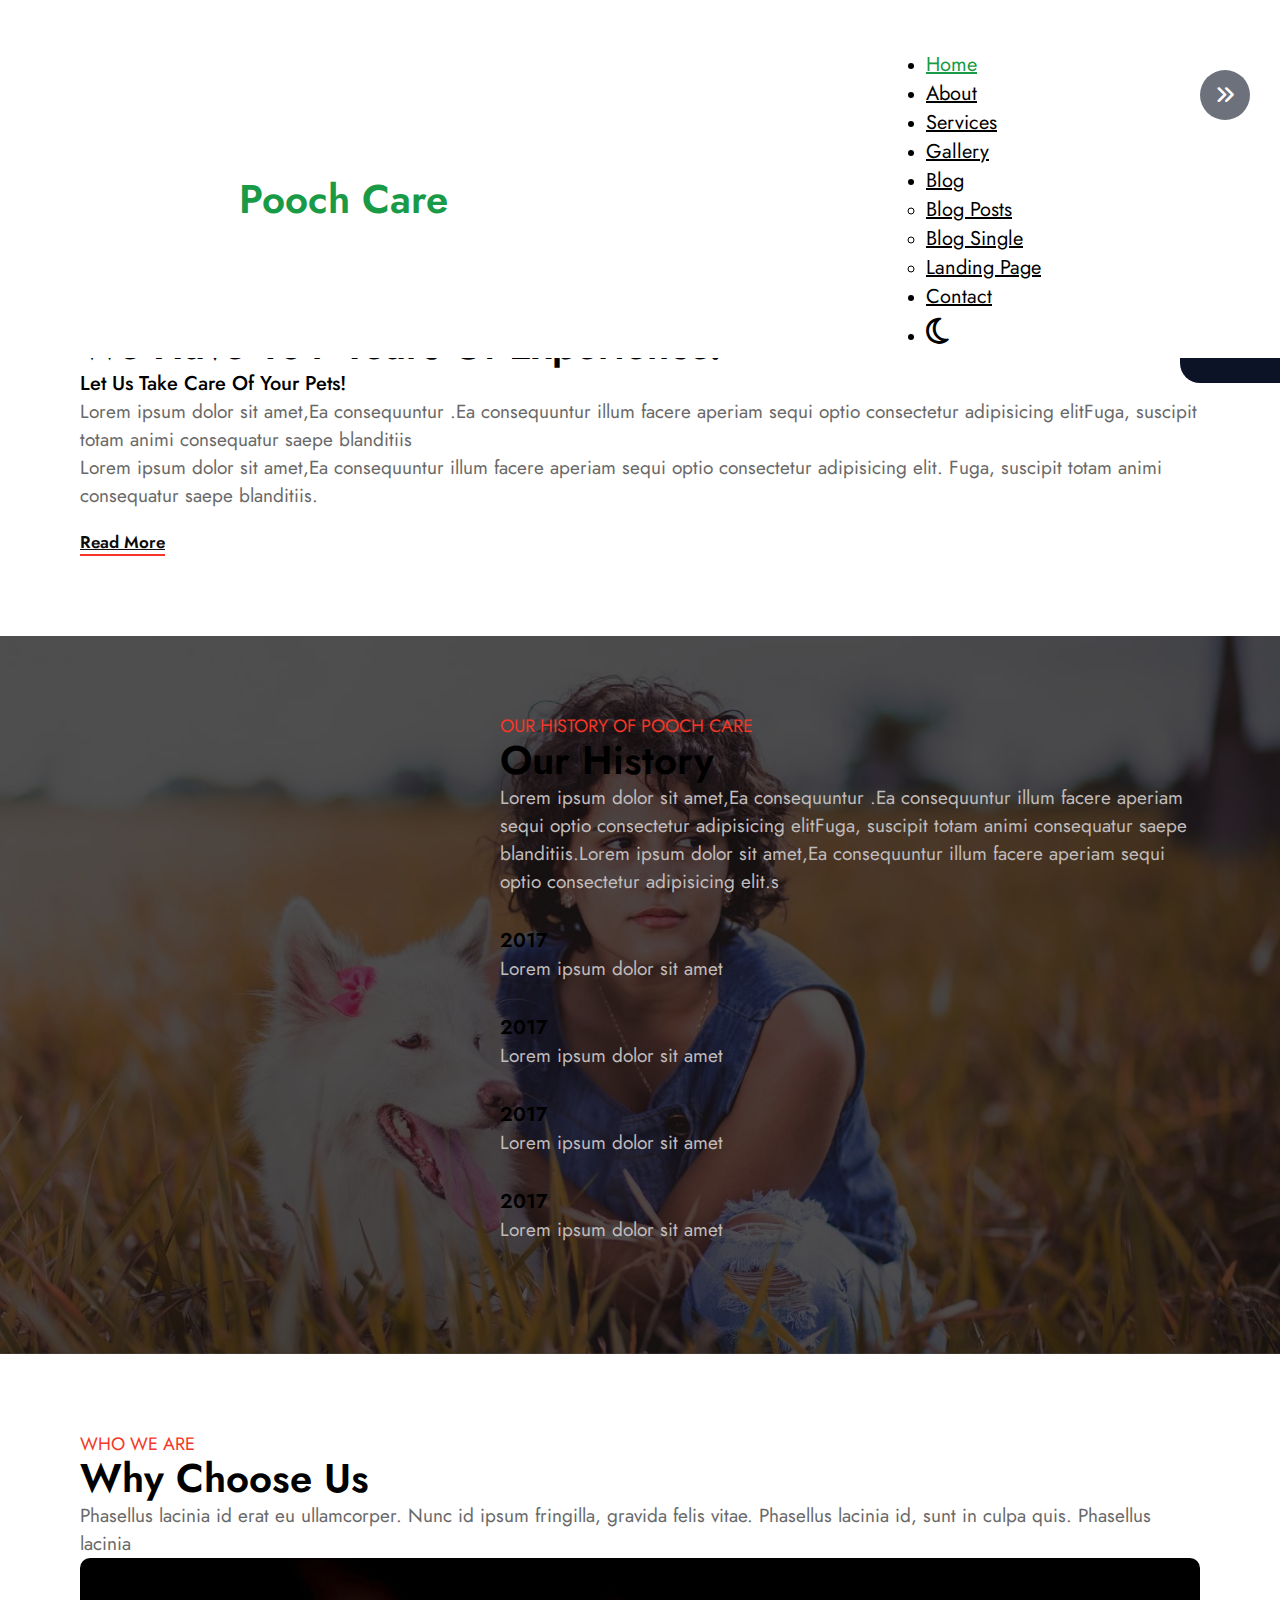
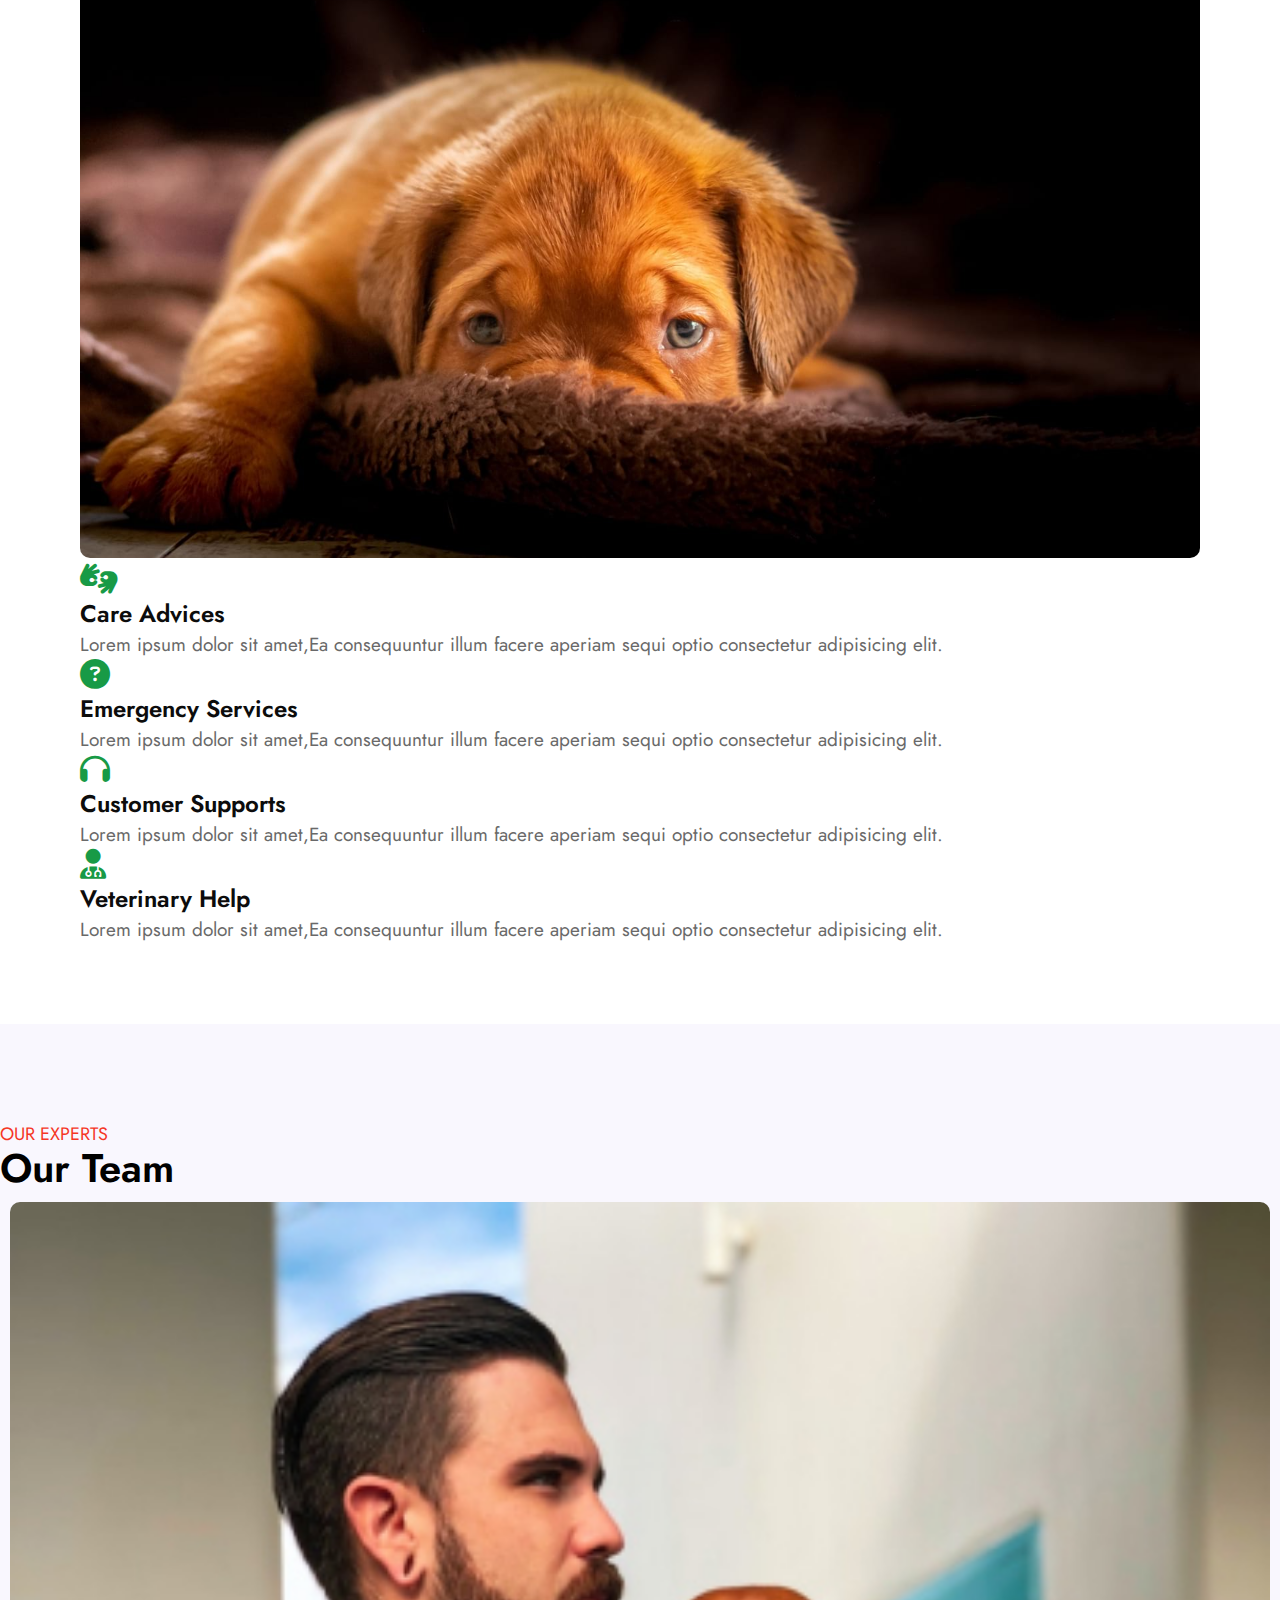
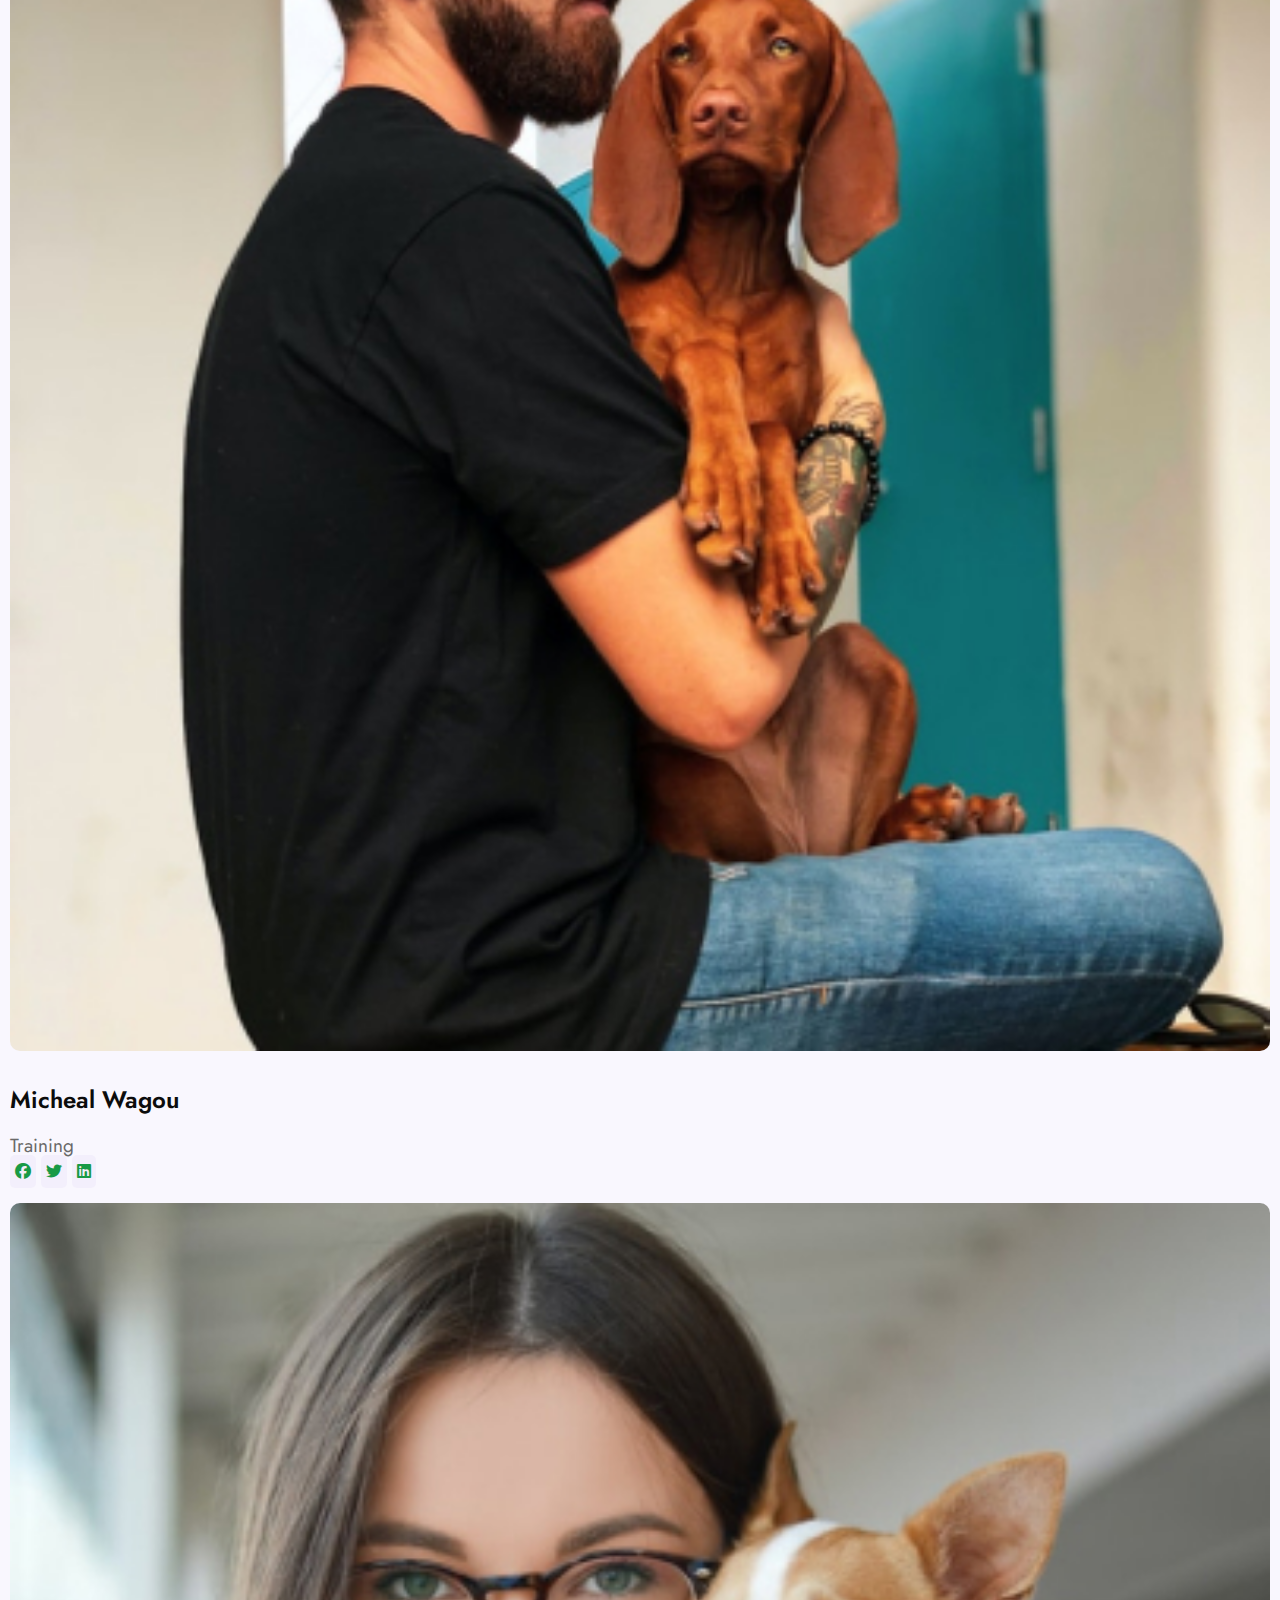
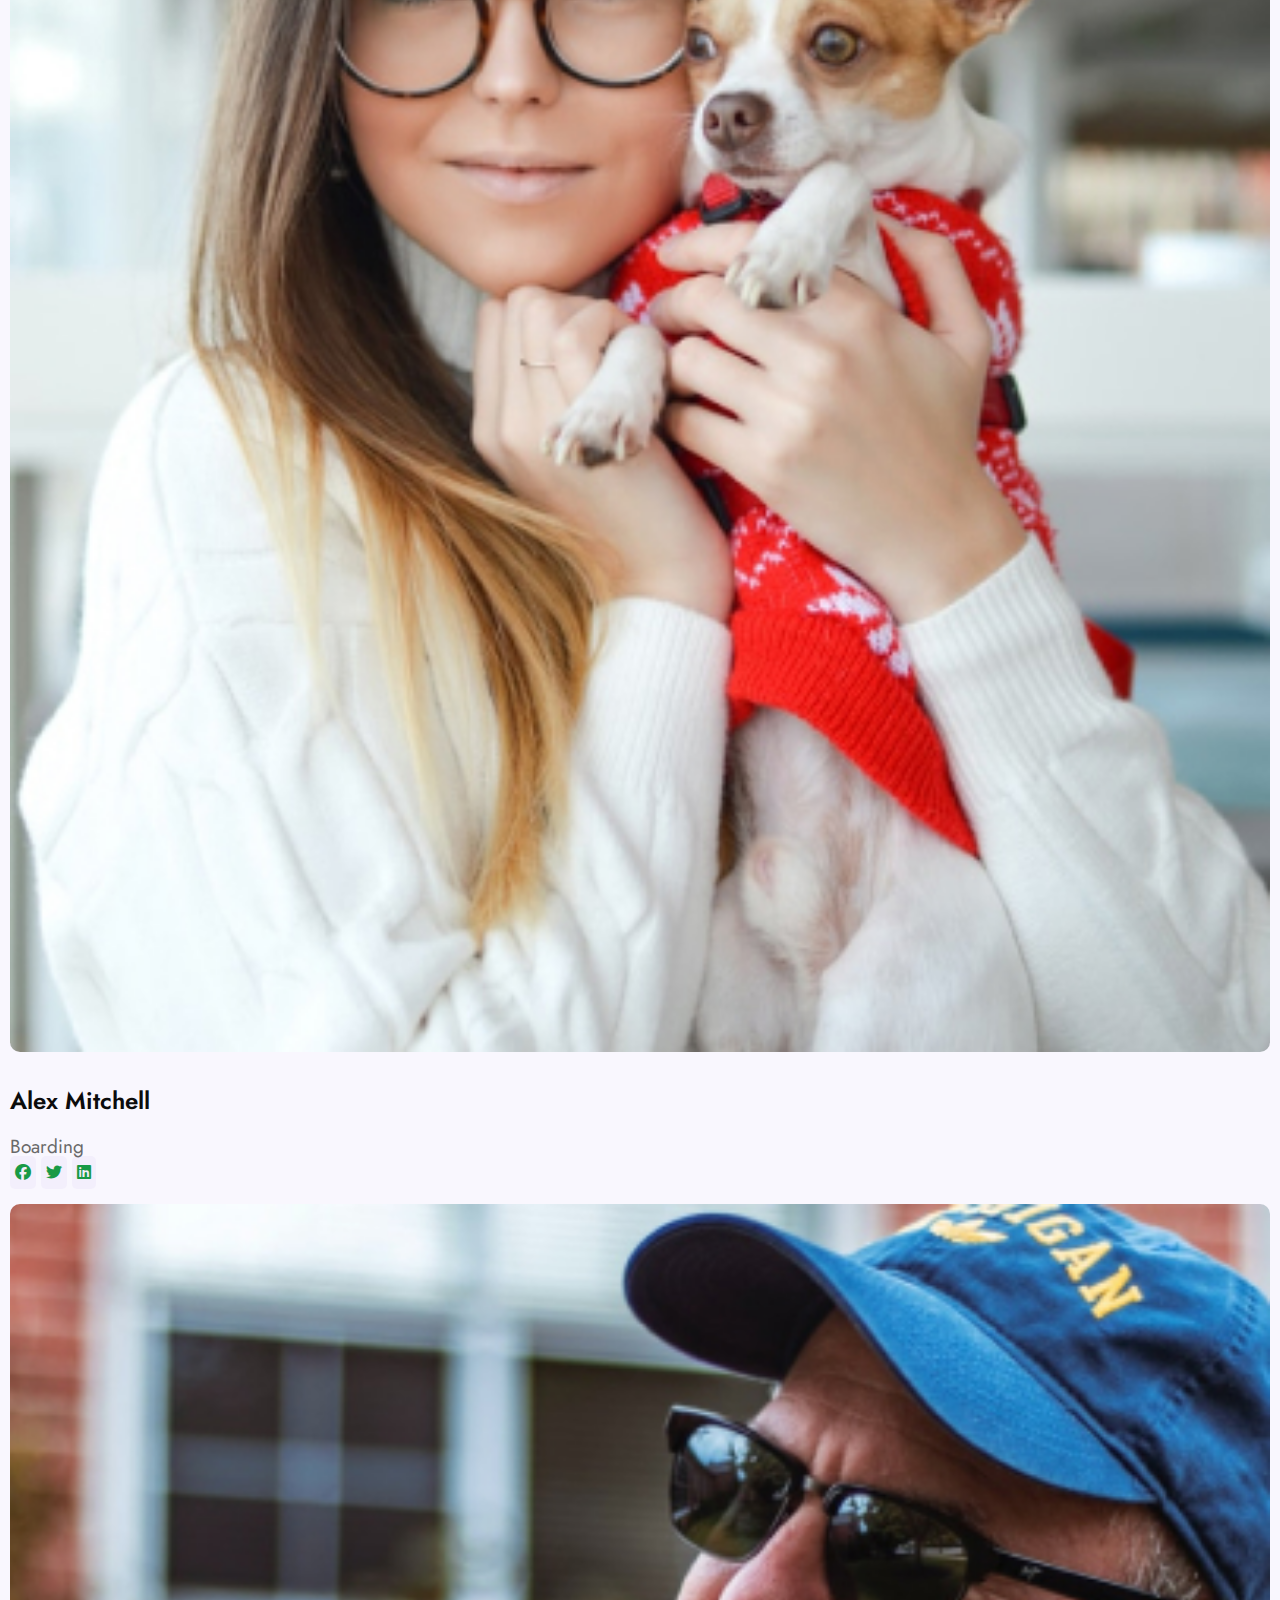
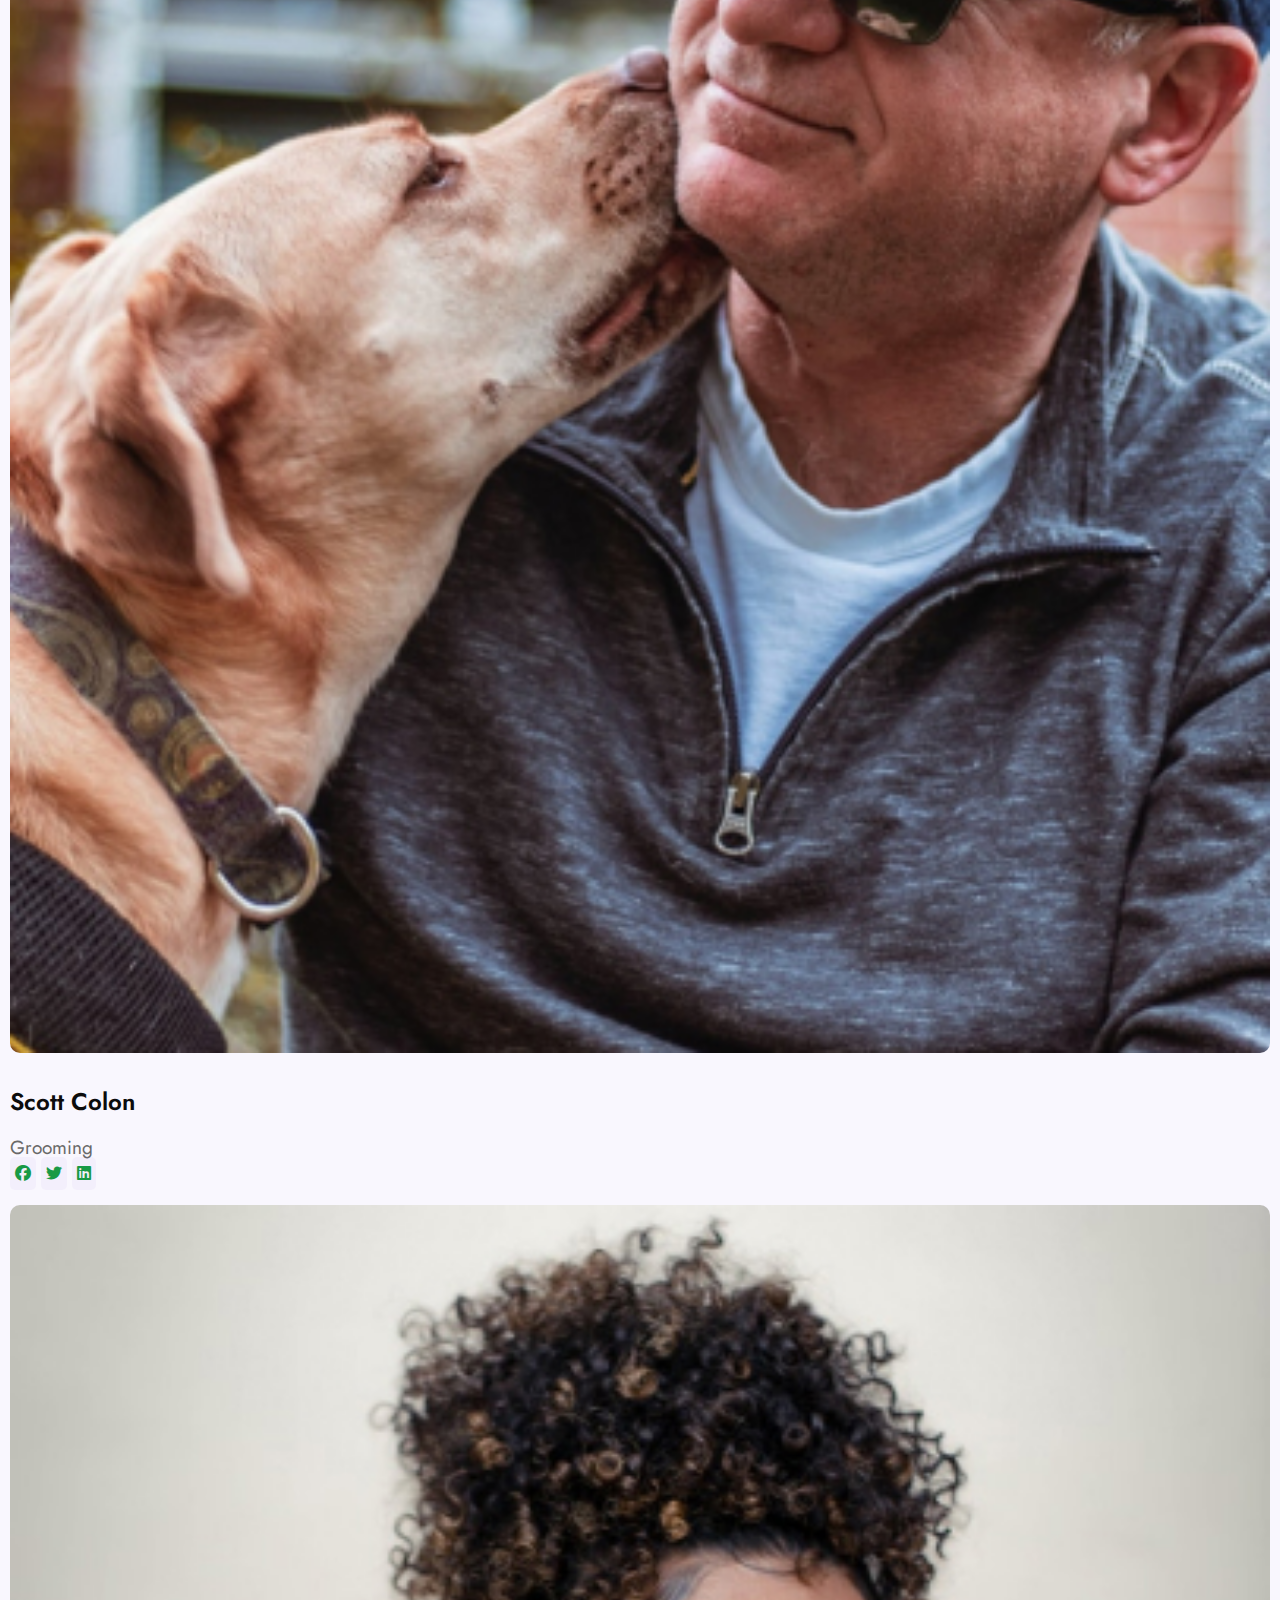
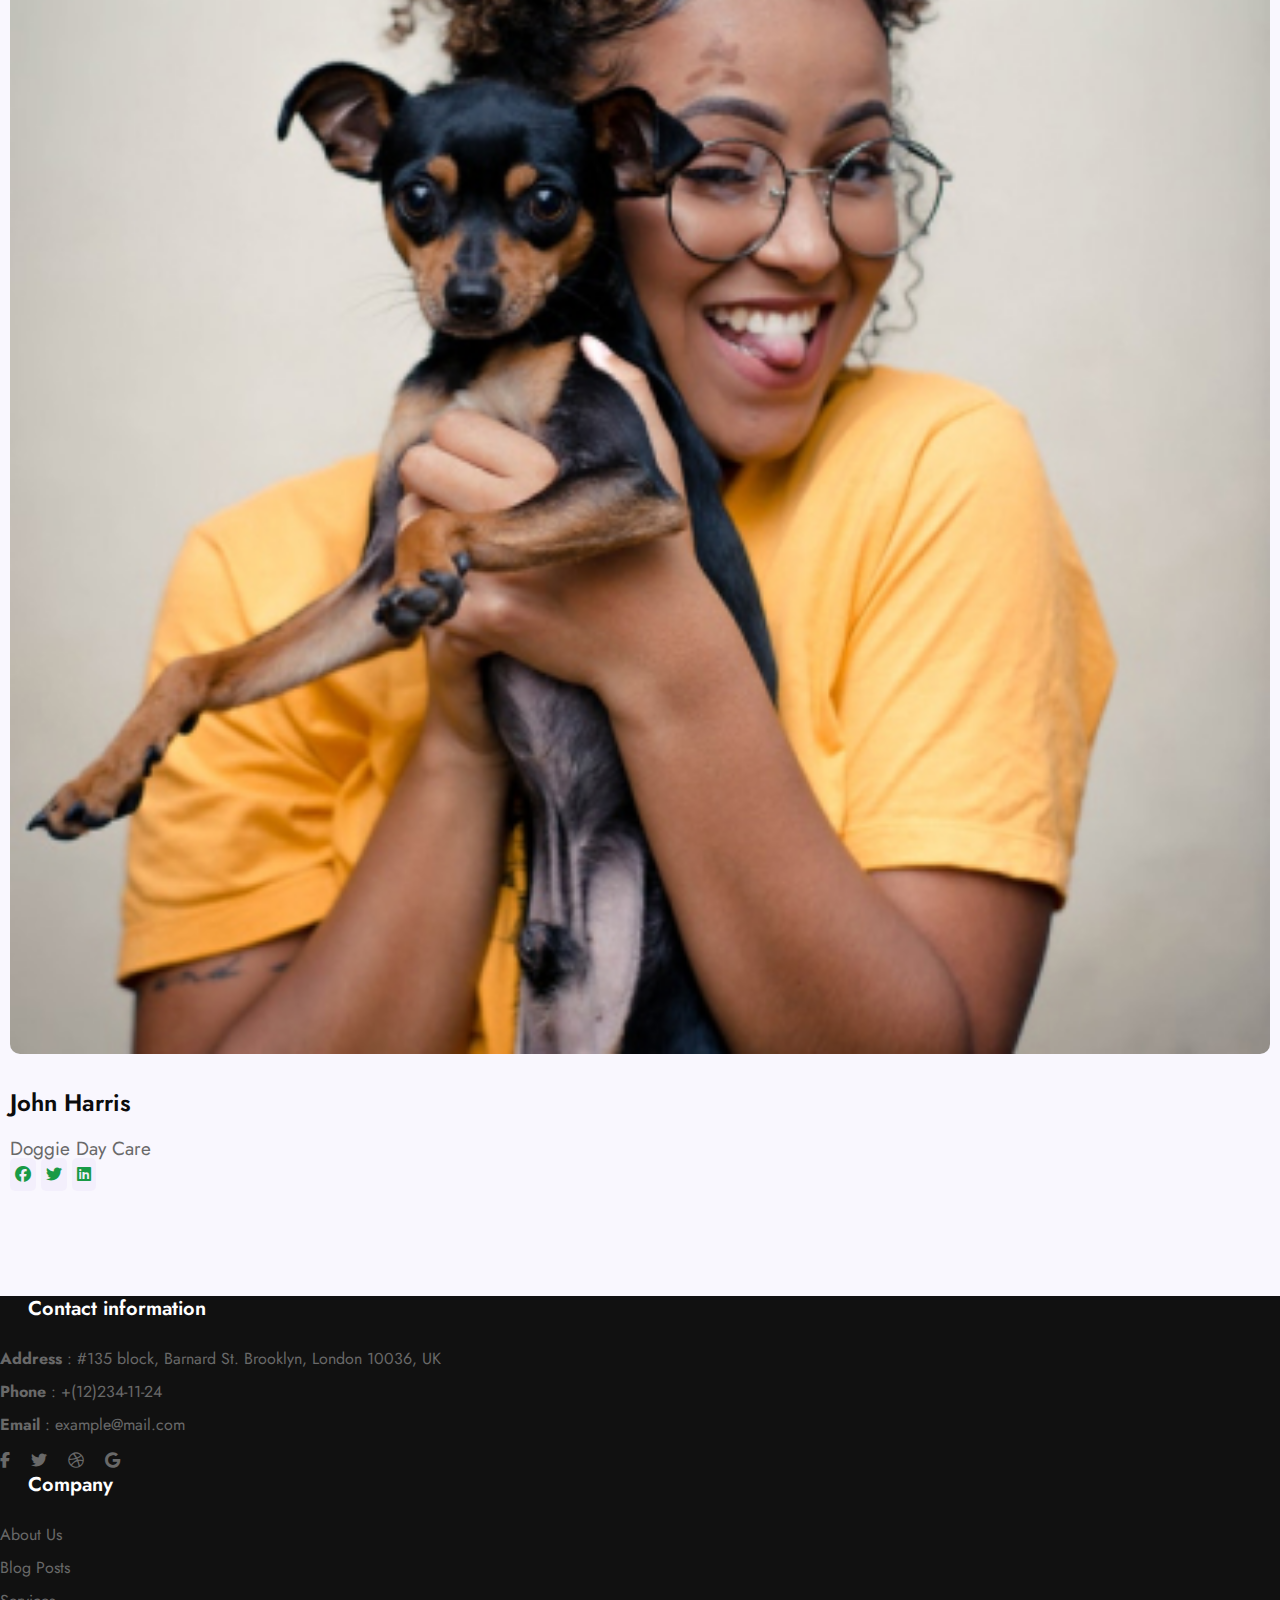
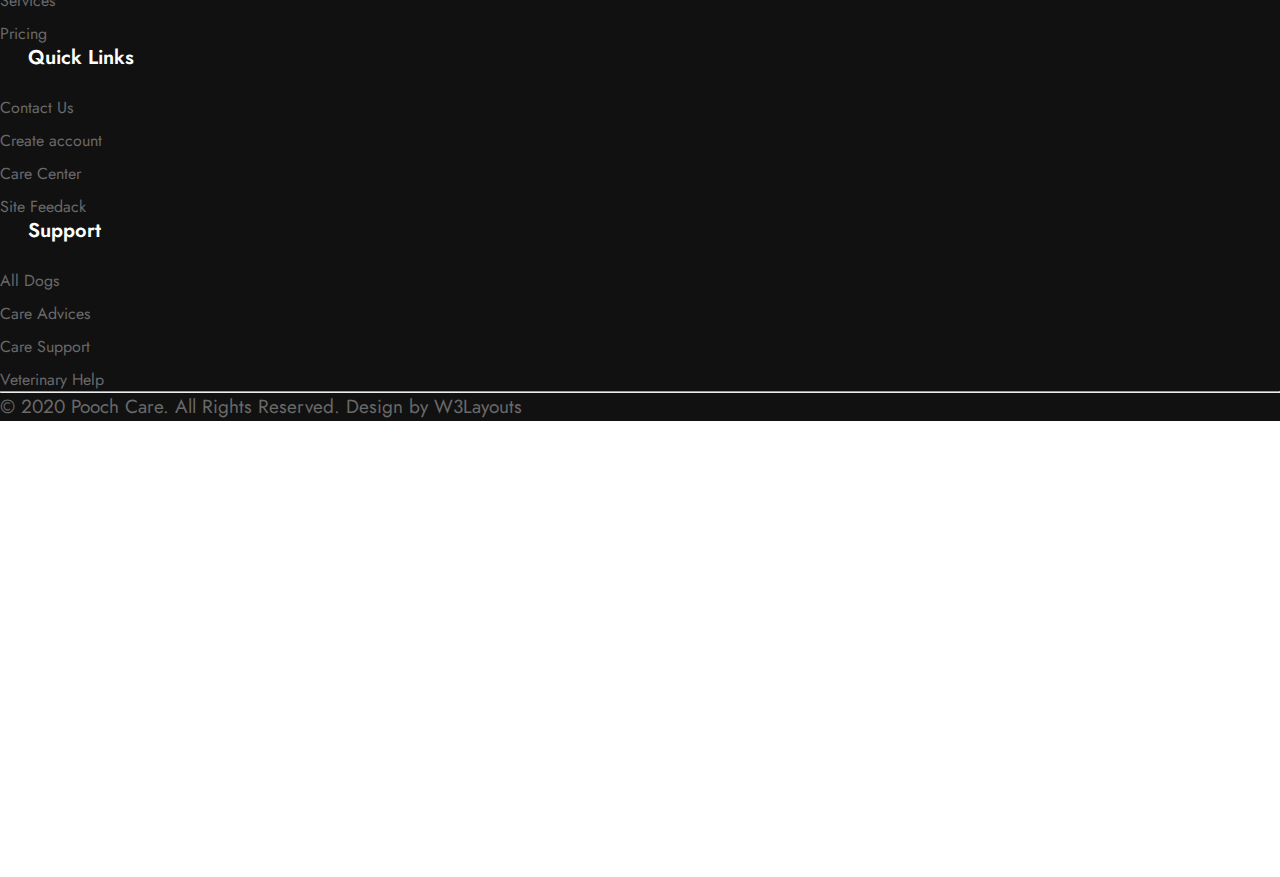
<file: capstone/about.html>
<!DOCTYPE html>
<html lang="en">
  <head>
    <meta charset="UTF-8" />
    <meta http-equiv="X-UA-Compatible" content="IE=edge" />
    <meta name="viewport" content="width=device-width, initial-scale=1.0" />
    <title>Pooch Care</title>

    <!-- FONTAWESOME -->
    <link
      rel="stylesheet"
      href="https://cdnjs.cloudflare.com/ajax/libs/font-awesome/6.1.1/css/all.min.css"
    />
    <!-- FONTAWESOME -->
    <!-- font -->
    <link rel="preconnect" href="https://fonts.googleapis.com" />
    <link rel="preconnect" href="https://fonts.gstatic.com" crossorigin />
    <link
      href="https://fonts.googleapis.com/css2?family=Jost:wght@300;400;600;700&display=swap"
      rel="stylesheet"
    />
    <!-- font -->

    <!-- BOOTSTRAP CSS -->
    <link
      href="https://cdn.jsdelivr.net/npm/bootstrap@5.1.3/dist/css/bootstrap.min.css"
      rel="stylesheet"
      integrity="sha384-1BmE4kWBq78iYhFldvKuhfTAU6auU8tT94WrHftjDbrCEXSU1oBoqyl2QvZ6jIW3"
      crossorigin="anonymous"
    />
    <!-- BOOTSTRAP CSS -->

    <!-- STYLE CSS -->
    
    <link rel="stylesheet" href="./css/style.css" />
    <link rel="stylesheet" href="./css/reponsive.css" />
    <!-- STYLE CSS -->
  </head>
  <body>
    <!-- HEADER -->
    <header class="header header-1">
      <div class="container">
        <div class="header-content">
          <i class="bar fa-solid fa-bars "></i>
          <div class="logo">
            <a href="./index.html">Pooch Care </a>
          </div>
          <ul class="nav justify-content-center nav1">
            <li class="nav-item">
              <a class="nav-link active" aria-current="page" href="./index.html"
                >Home</a
              >
            </li>
            <li class="nav-item">
              <a class="nav-link" href="./about.html">About</a>
            </li>
            <li class="nav-item">
              <a class="nav-link" href="./services.html">Services</a>
            </li>
            <li class="nav-item">
              <a class="nav-link" href="./gallery.html">Gallery</a>
            </li>
            <li class="nav-item dropdown">
              <a
                class="nav-link dropdown-toggle"
                data-bs-toggle="dropdown"
                href="#"
                role="button"
                aria-expanded="false"
                >Blog</a
              >
              <ul class="dropdown-menu">
                <li><a class="dropdown-item" href="#">Blog Posts</a></li>
                <li><a class="dropdown-item" href="#">Blog Single</a></li>
                <li>
                  <a class="dropdown-item" href="#">Landing Page</a>
                </li>
              </ul>
            </li>
            <li class="nav-item">
              <a class="nav-link" href="./contact.html">Contact</a>
            </li>
            <div class="change-light">
              <li>
                <i class="fa-regular fa-moon"></i>
              </li>
            </div>
          </ul>
        </div>
      </div>
    </header>

    <!-- HEADER -->
    <!-- toggle right -->
    <div class="toggle">
      <i class="fa-solid fa-angles-right"></i>
    </div>
    <!-- toggle right -->

    <!-- right-bar -->
    <div class="right-bar">
      <div class="item">
        <a href="#"
          ><i class="fa-solid fa-arrow-left"></i>
          <p>Back</p></a
        >
      </div>
      <div class="item">
        <a href="https://w3layouts.com/template/pooch-care-website-template/"
          ><i class="fa-solid fa-download"></i>
          <p>Download</p></a
        >
      </div>
      <div class="item">
        <a href="https://w3layouts.com/checkout/?add-to-cart=4763800000001057"
          ><i class="fa-solid fa-cart-shopping"></i>
          <p>Buy</p></a
        >
      </div>
    </div>
    <!-- right-bar -->

    <!-- BREADCRUMD -->
    <section class="bc">
      <div class="container">
        <div class="bc-content p-5">
          <h2>About Us</h2>
          <ul class="breadcrumb mt-3">
            <li><a href="./index.html">Home</a></li>
            <li class="active">
              <span class="fa fa-arrow-right mx-2" aria-hidden="true"></span>
              About
            </li>
          </ul>
        </div>
      </div>
    </section>
    <!-- BREADCRUMD -->
    <!-- about-content -->
    <section class="about-us">
      <div class="container">
        <div class="content d-flex">
          <div class="content-left col-5 align-self-center">
            <h2 class="sub-title">ABOUT US</h2>
            <h3 class="hny-title">We Have 10+ Years Of Experience.</h3>
            <h6>Let Us Take Care Of Your Pets!</h6>
          </div>
          <div class="content-right col-7">
            <p>
              Lorem ipsum dolor sit amet,Ea consequuntur .Ea consequuntur illum
              facere aperiam sequi optio consectetur adipisicing elitFuga,
              suscipit totam animi consequatur saepe blanditiis
            </p>
            <p>
              Lorem ipsum dolor sit amet,Ea consequuntur illum facere aperiam
              sequi optio consectetur adipisicing elit. Fuga, suscipit totam
              animi consequatur saepe blanditiis.
            </p>

            <a href="#" class="read-more text-decoration-none">Read More</a>
          </div>
        </div>
      </div>
    </section>

    <section class="about-history">
      <div class="container">
        <div class="content text-white">
          <div class="title">
            <h2 class="sub-title">OUR HISTORY OF POOCH CARE</h2>
            <h3 class="hny-title">Our History</h3>
            <p>
              Lorem ipsum dolor sit amet,Ea consequuntur .Ea consequuntur illum
              facere aperiam sequi optio consectetur adipisicing elitFuga,
              suscipit totam animi consequatur saepe blanditiis.Lorem ipsum
              dolor sit amet,Ea consequuntur illum facere aperiam sequi optio
              consectetur adipisicing elit.s
            </p>
          </div>
          <div class="year">
            <div class="row">
              <div class="col-3">
                <span>2017</span>
                <p>Lorem ipsum dolor sit amet</p>
              </div>
              <div class="col-3">
                <span>2017</span>
                <p>Lorem ipsum dolor sit amet</p>
              </div>
              <div class="col-3">
                <span>2017</span>
                <p>Lorem ipsum dolor sit amet</p>
              </div>
              <div class="col-3">
                <span>2017</span>
                <p>Lorem ipsum dolor sit amet</p>
              </div>
            </div>
          </div>
        </div>
      </div>
    </section>

    <section class="about-reason">
      <div class="container">
        <div class="content d-flex">
          <div class="content-left text-end col-6 p-4">
            <div class="title">
              <h2 class="sub-title">WHO WE ARE</h2>
              <h3 class="hny-title">Why Choose Us</h3>
              <p>
                Phasellus lacinia id erat eu ullamcorper. Nunc id ipsum
                fringilla, gravida felis vitae. Phasellus lacinia id, sunt in
                culpa quis. Phasellus lacinia
              </p>
            </div>
            <img src="./img/banner3.jpg" alt="" />
          </div>
          <div class="content-right col-6 p-4">
            <div class="item d-flex mb-3">
              <div class="icon">
                <i class="fa-solid fa-hands-asl-interpreting"></i>
              </div>
              <div class="title-item ps-4">
                <h4><a href="#" class="ser-title">Care Advices</a></h4>
                <p>
                  Lorem ipsum dolor sit amet,Ea consequuntur illum facere
                  aperiam sequi optio consectetur adipisicing elit.
                </p>
              </div>
            </div>
            <div class="item d-flex mb-3">
              <div class="icon">
                <i class="fa-solid fa-circle-question"></i>
              </div>
              <div class="title-item ps-4">
                <h4><a href="#" class="ser-title">Emergency Services</a></h4>
                <p>
                  Lorem ipsum dolor sit amet,Ea consequuntur illum facere
                  aperiam sequi optio consectetur adipisicing elit.
                </p>
              </div>
            </div>
            <div class="item d-flex mb-3">
              <div class="icon">
                <i class="fa-solid fa-headphones"></i>
              </div>
              <div class="title-item ps-4">
                <h4><a href="#" class="ser-title"> Customer Supports</a></h4>
                <p>
                  Lorem ipsum dolor sit amet,Ea consequuntur illum facere
                  aperiam sequi optio consectetur adipisicing elit.
                </p>
              </div>
            </div>
            <div class="item d-flex mb-3">
              <div class="icon">
                <i class="fa-solid fa-user-doctor"></i>
              </div>
              <div class="title-item ps-4">
                <h4><a href="#" class="ser-title">Veterinary Help</a></h4>
                <p>
                  Lorem ipsum dolor sit amet,Ea consequuntur illum facere
                  aperiam sequi optio consectetur adipisicing elit.
                </p>
              </div>
            </div>
          </div>
        </div>
      </div>
    </section>

    <section class="about-team">
      <div class="container">
        <div class="content text-center">
          <div class="title mb-5">
            <h2 class="sub-title">OUR EXPERTS</h2>
            <h3 class="hny-title">Our Team</h3>
          </div>
          <div class="main">
            <div class="row">
              <div class="col-3">
                <div class="item">
                  <div><img src="./img/team1.jpg" alt="pic" /></div>
                  <div class="main-title">
                    <h4><a href="#" class="ser-title">Micheal Wagou</a></h4>
                    <p>Training</p>
                  </div>
                  <div class="main-social">
                    <a href="#"><i class="fa-brands fa-facebook"></i></a>
                    <a href="#"><i class="fa-brands fa-twitter"></i></a>
                    <a href="#"> <i class="fa-brands fa-linkedin"></i></a>
                  </div>
                </div>
              </div>
              <div class="col-3">
                <div class="item">
                  <div><img src="./img/team2.jpg" alt="pic" /></div>
                  <div class="main-title">
                    <h4><a href="#" class="ser-title">Alex Mitchell</a></h4>
                    <p>Boarding</p>
                  </div>
                  <div class="main-social">
                    <a href="#"><i class="fa-brands fa-facebook"></i></a>
                    <a href="#"><i class="fa-brands fa-twitter"></i></a>
                    <a href="#"> <i class="fa-brands fa-linkedin"></i></a>
                  </div>
                </div>
              </div>
              <div class="col-3">
                <div class="item">
                  <div><img src="./img/team3.jpg" alt="pic" /></div>
                  <div class="main-title">
                    <h4><a href="#" class="ser-title">Scott Colon</a></h4>
                    <p>Grooming</p>
                  </div>
                  <div class="main-social">
                    <a href="#"><i class="fa-brands fa-facebook"></i></a>
                    <a href="#"><i class="fa-brands fa-twitter"></i></a>
                    <a href="#"> <i class="fa-brands fa-linkedin"></i></a>
                  </div>
                </div>
              </div>
              <div class="col-3">
                <div class="item">
                  <div><img src="./img/team4.jpg" alt="pic" /></div>
                  <div class="main-title">
                    <h4><a href="#" class="ser-title">John Harris</a></h4>
                    <p>Doggie Day Care</p>
                  </div>
                  <div class="main-social">
                    <a href="#"><i class="fa-brands fa-facebook"></i></a>
                    <a href="#"><i class="fa-brands fa-twitter"></i></a>
                    <a href="#"> <i class="fa-brands fa-linkedin"></i></a>
                  </div>
                </div>
              </div>
            </div>
          </div>
        </div>
      </div>
    </section>
    <!-- about-content -->

    <footer >
      <div class="footer-top ">
        <div class="container pt-4 pb-5">
          <div class="row ">
            <div class="col-6 footer-left">
              <h6 class="ms-0"  >Contact information</h6>
              <a href="">
                <strong>Address</strong> : #135 block, Barnard St. Brooklyn, London
                10036, UK</a
              >
              <a href="+(12)234-11-24"> <strong>Phone </strong> :  <span>+(12)234-11-24</span> </a>
              <a href="example@mail.com"> <strong>Email </strong> : <span> example@mail.com</span> </a>
              <i class="fa-brands fa-facebook-f"></i>
              <i class="fa-brands fa-twitter"></i>
              <i class="fa-brands fa-dribbble"></i>
              <i class="fa-brands fa-google"></i>
            </div>
            <div class="col-6 footer-right">
              <div class="row">
                <div class="col-4">
                  <h6>Company</h6>
                  <ul>
                    <li><a href="">About Us</a></li>
                    <li><a href="">Blog Posts</a></li>
                    <li><a href="">Services</a></li>
                    <li><a href="">Pricing</a></li>
                  </ul>
                </div>
                <div class="col-4">
                  <h6 class="">Quick Links</h6>
                  <ul>
                    <li><a href="">Contact Us</a></li>
                    <li><a href="">Create account</a></li>
                    <li><a href="">Care Center</a></li>
                    <li><a href="">Site Feedack</a></li>
                  </ul>
                </div>
                <div class="col-4">
                  <h6>Support</h6>
                  <ul>
                    <li><a href="">All Dogs</a></li>
                    <li><a href="">Care Advices</a></li>
                    <li><a href="">Care Support</a></li>
                    <li><a href="">Veterinary Help</a></li>
                  </ul>
                </div>
              </div>
            </div>
          </div>
        </div>
      </div>
      <hr class="text-info" />
      <div class="footer-end text-center">
        <p class="py-4">
          © 2020 Pooch Care. All Rights Reserved. Design by
          <span class="text-danger">W3Layouts </span>
        </p>
      </div>
    </footer>
    <div class="video mt-0 text-center d-none d-md-block">
      <iframe  width="801" height="450" src="https://www.youtube.com/embed/RlOdkhURbTE" title="[Vietsub] Giá Y - Ngô Hồng Phi/嫁衣 - 吴虹飞" frameborder="0"  controls autoplay></iframe>
    </div>
    <!-- js -->
    <script
      src="https://cdn.jsdelivr.net/npm/bootstrap@5.1.3/dist/js/bootstrap.bundle.min.js"
      integrity="sha384-ka7Sk0Gln4gmtz2MlQnikT1wXgYsOg+OMhuP+IlRH9sENBO0LRn5q+8nbTov4+1p"
      crossorigin="anonymous"
    ></script>
    <!-- js -->
  </body>
</html>
</file>
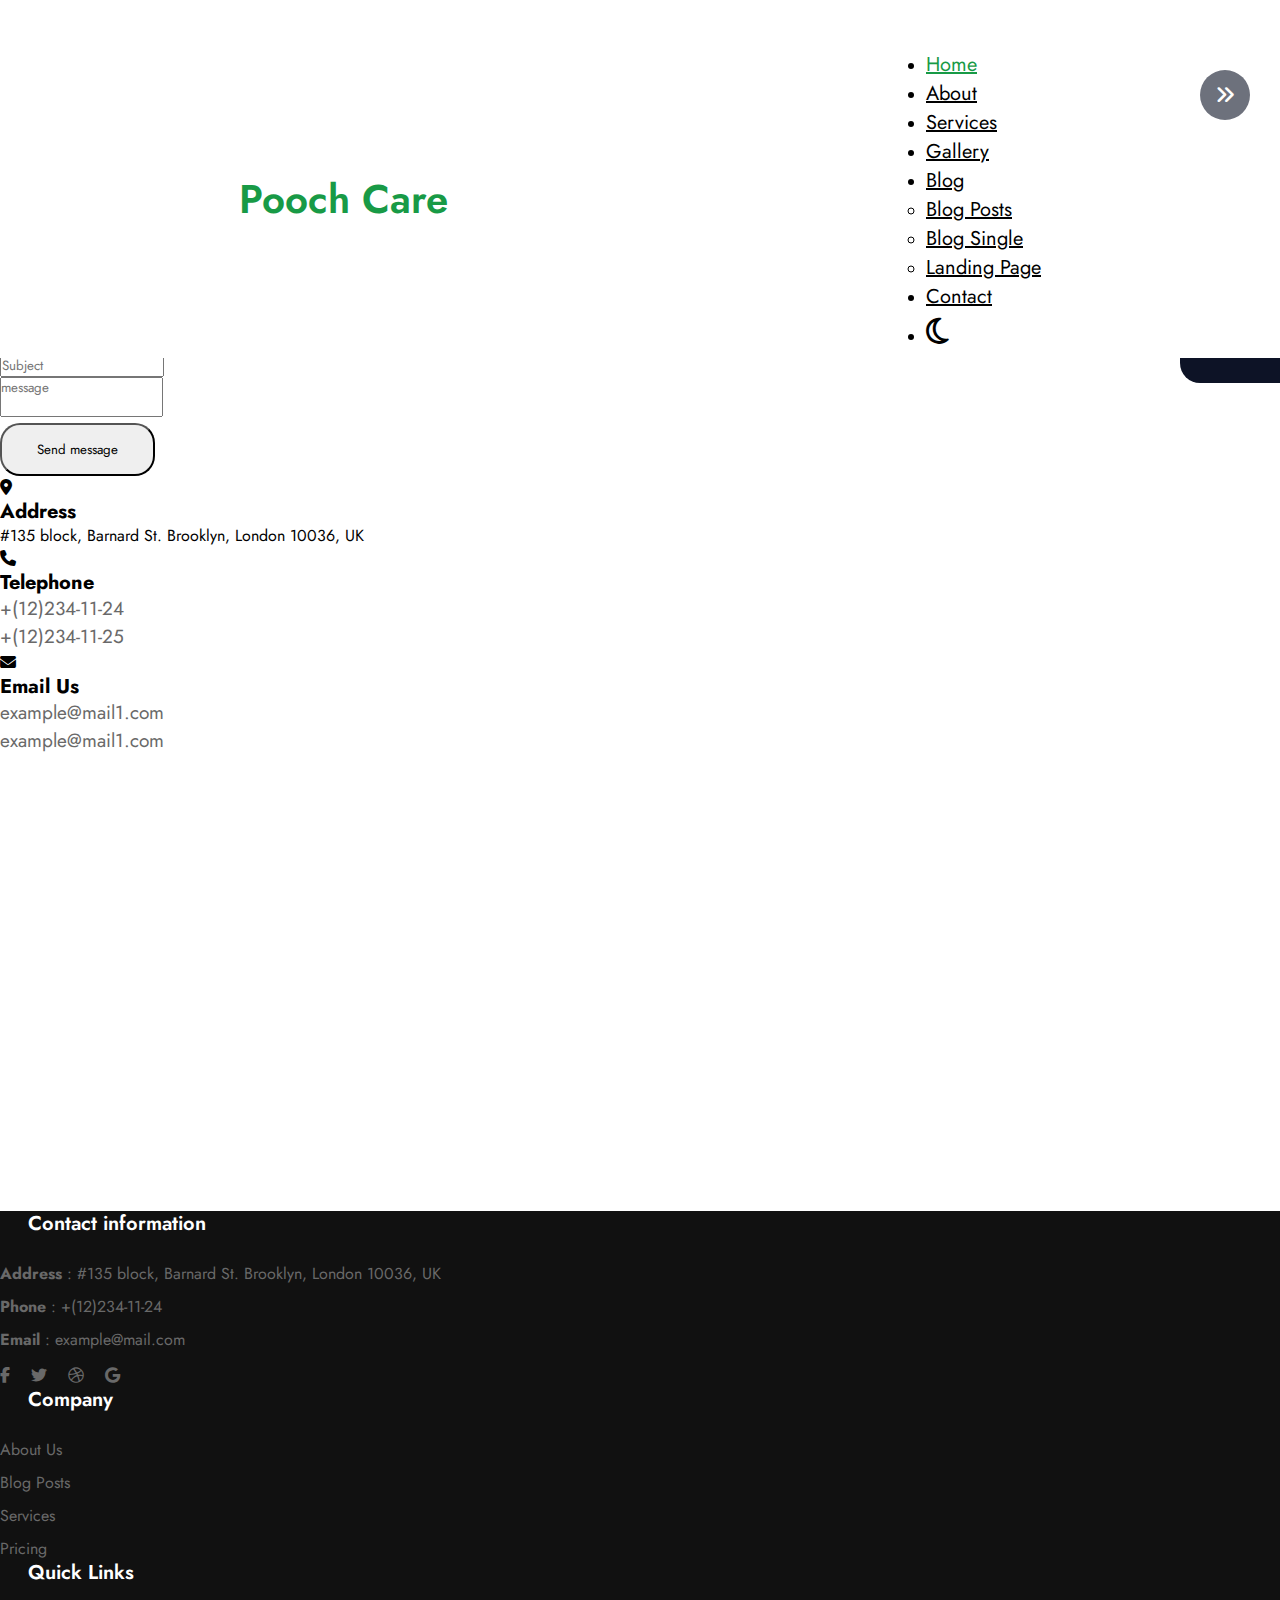
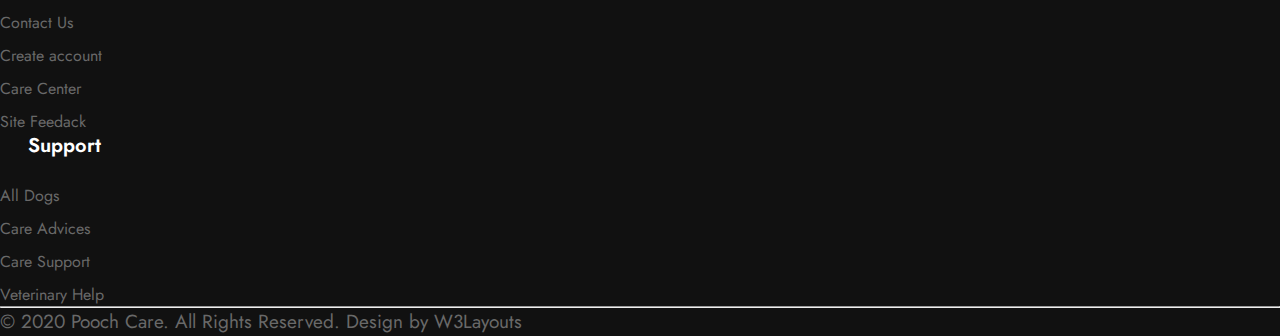
<file: capstone/contact.html>
<!DOCTYPE html>
<html lang="en">
  <head>
    <meta charset="UTF-8" />
    <meta http-equiv="X-UA-Compatible" content="IE=edge" />
    <meta name="viewport" content="width=device-width, initial-scale=1.0" />
    <title>Pooch Care</title>
      <!--Responsive-->
      <link rel="stylesheet" href="./css/reponsive.css">

    <!-- FONTAWESOME -->
    <link
      rel="stylesheet"
      href="https://cdnjs.cloudflare.com/ajax/libs/font-awesome/6.1.1/css/all.min.css"
    />
    <!-- FONTAWESOME -->
    <!-- font -->
    <link rel="preconnect" href="https://fonts.googleapis.com" />
    <link rel="preconnect" href="https://fonts.gstatic.com" crossorigin />
    <link
      href="https://fonts.googleapis.com/css2?family=Jost:wght@300;400;600;700&display=swap"
      rel="stylesheet"
    />
    <!-- font -->

    <!-- BOOTSTRAP CSS -->
    <link
      href="https://cdn.jsdelivr.net/npm/bootstrap@5.1.3/dist/css/bootstrap.min.css"
      rel="stylesheet"
      integrity="sha384-1BmE4kWBq78iYhFldvKuhfTAU6auU8tT94WrHftjDbrCEXSU1oBoqyl2QvZ6jIW3"
      crossorigin="anonymous"
    />
    <!-- BOOTSTRAP CSS -->
    <!--lightbos css-->
    <link rel="stylesheet" href="../capstone/css/lightbox.min.css" />

    <!-- STYLE CSS -->
    <link rel="stylesheet" href="./css/style.css" />
    <link rel="stylesheet" href="./css/reponsive.css" />
    <!-- STYLE CSS -->
  </head>
  <body>
    <!-- HEADER -->
    <header class="header-1 ">
      <div class="container">
        <div class="header-content">
          <i class="bar fa-solid fa-bars "></i>
          <div class="logo">
            <a href="./index.html">Pooch Care </a>
          </div>
          <ul class="nav justify-content-center nav1">
            <li class="nav-item">
              <a class="nav-link active" aria-current="page" href="./index.html"
                >Home</a
              >
            </li>
            <li class="nav-item">
              <a class="nav-link" href="./about.html">About</a>
            </li>
            <li class="nav-item">
              <a class="nav-link" href="./services.html">Services</a>
            </li>
            <li class="nav-item">
              <a class="nav-link" href="./gallery.html">Gallery</a>
            </li>
            <li class="nav-item dropdown">
              <a
                class="nav-link dropdown-toggle"
                data-bs-toggle="dropdown"
                href="#"
                role="button"
                aria-expanded="false"
                >Blog</a
              >
              <ul class="dropdown-menu">
                <li><a class="dropdown-item" href="#">Blog Posts</a></li>
                <li><a class="dropdown-item" href="#">Blog Single</a></li>
                <li>
                  <a class="dropdown-item" href="#">Landing Page</a>
                </li>
              </ul>
            </li>
            <li class="nav-item">
              <a class="nav-link" href="./contact.html">Contact</a>
            </li>
            <div class="change-light">
              <li>
                <i class="fa-regular fa-moon"></i>
              </li>
            </div>
          </ul>
        </div>
      </div>
    </header>

    <!-- HEADER -->
    <!-- toggle right -->
    <div class="toggle">
      <i class="fa-solid fa-angles-right"></i>
    </div>
    <!-- toggle right -->

    <!-- right-bar -->
    <div class="right-bar">
      <div class="item">
        <a href="#"
          ><i class="fa-solid fa-arrow-left"></i>
          <p>Back</p></a
        >
      </div>
      <div class="item">
        <a href="https://w3layouts.com/template/pooch-care-website-template/"
          ><i class="fa-solid fa-download"></i>
          <p>Download</p></a
        >
      </div>
      <div class="item">
        <a href="https://w3layouts.com/checkout/?add-to-cart=4763800000001057"
          ><i class="fa-solid fa-cart-shopping"></i>
          <p>Buy</p></a
        >
      </div>
    </div>
    <!-- right-bar -->

    <!-- BREADCRUMD -->
    <section class="bc">
      <div class="container">
        <div class="bc-content p-5">
          <h2>Contact</h2>
          <ul class="breadcrumb mt-3">
            <li><a href="./index.html">Home</a></li>
            <li class="active">
              <span class="fa fa-arrow-right mx-2" aria-hidden="true"></span>
              Contact
            </li>
          </ul>
        </div>
      </div>
    </section>
    <!-- BREADCRUMD -->

    <!-- them hinh anh -->
    <section class="contact py-5">
      <div class="container">
        <div class="header my-5 text-center">
          <p>FIND US</p>
          <h3>Get In Touch With Us</h3>
        </div>
        <div class="contact-main row">
          <div class=" col-12 col-lg-7 contact-top">
            <div class="row">
              <div class="col-6">
                <input
                  type="text"
                  placeholder="name"
                  class="p-3 form-control bg-light"
                />
              </div>
              <div class="col-6">
                <input
                  type="text"
                  placeholder="Email"
                  class="p-3 form-control bg-light"
                />
              </div>
            </div>
            <div class="row my-4">
              <div class="col-12">
                <input
                  type="text"
                  class="form-control p-3 bg-light"
                  placeholder="Subject"
                />
              </div>
            </div>
            <div class="row">
              <div class="col-12">
                <textarea
                  name=""
                  id=""
                  class="bg-light form-control"
                  required
                  placeholder="message"
                ></textarea>
              </div>
            </div>
            <button class="btn btn-success mt-5 float-end rounded-5">Send message</button>
          </div>
          <div class=" col-12 col-lg-4 contact-bottom">
            <div class="row">
              <div class="col  text-end">
                <i class="fa-solid fa-location-dot text-success"></i>
              </div>
              <div class="col-10 mb-4">
                <h6 class="mb-2">Address</h6>
                <span>#135 block, Barnard St. Brooklyn, London 10036, UK</span>
              </div>
            </div>
            <div class="row">
              <div class="col text-end">
                <i class="fa-solid fa-phone text-success"></i>
              </div>
              <div class="col-10">
                <h6 class="mb-2">Telephone</h6>
                <p>+(12)234-11-24</p>
                <p>+(12)234-11-25</p>
              </div>
            </div>
            <div class="row">
              <div class="col text-end">
                <i class="fa-solid fa-envelope text-success"></i>
              </div>
              <div class="col-10">
                <h6 class="mb-2">Email Us</h6>
                <p>example@mail1.com</p>
                <p>example@mail1.com</p>
              </div>
            </div>
          </div>
        </div>
      </div>
    </section>
    <section class="map">
        <iframe class="w-100" src="https://www.google.com/maps/embed?pb=!1m18!1m12!1m3!1d3919.212841519819!2d106.7196810153163!3d10.795004161801106!2m3!1f0!2f0!3f0!3m2!1i1024!2i768!4f13.1!3m3!1m2!1s0x317527c2f8f30911%3A0x36ac5073f8c91acd!2sLandmark%20TVGB%2081!5e0!3m2!1svi!2s!4v1656942437411!5m2!1svi!2s" width="600" height="450" style="border:0;" allowfullscreen="" loading="lazy" referrerpolicy="no-referrer-when-downgrade"></iframe>
    </section>
    <footer>
      <div class="footer-top">
        <div class="container pt-4 pb-5">
          <div class="row">
            <div class="col-6 footer-left">
              <h6 class="ms-0">Contact information</h6>
              <a href="">
                <strong>Address</strong> : #135 block, Barnard St. Brooklyn,
                London 10036, UK</a
              >
              <a href="+(12)234-11-24">
                <strong>Phone </strong> : <span>+(12)234-11-24</span>
              </a>
              <a href="example@mail.com">
                <strong>Email </strong> : <span> example@mail.com</span>
              </a>
              <i class="fa-brands fa-facebook-f"></i>
              <i class="fa-brands fa-twitter"></i>
              <i class="fa-brands fa-dribbble"></i>
              <i class="fa-brands fa-google"></i>
            </div>
            <div class="col-6 footer-right">
              <div class="row">
                <div class="col-4">
                  <h6>Company</h6>
                  <ul>
                    <li><a href="">About Us</a></li>
                    <li><a href="">Blog Posts</a></li>
                    <li><a href="">Services</a></li>
                    <li><a href="">Pricing</a></li>
                  </ul>
                </div>
                <div class="col-4">
                  <h6 class="">Quick Links</h6>
                  <ul>
                    <li><a href="">Contact Us</a></li>
                    <li><a href="">Create account</a></li>
                    <li><a href="">Care Center</a></li>
                    <li><a href="">Site Feedack</a></li>
                  </ul>
                </div>
                <div class="col-4">
                  <h6>Support</h6>
                  <ul>
                    <li><a href="">All Dogs</a></li>
                    <li><a href="">Care Advices</a></li>
                    <li><a href="">Care Support</a></li>
                    <li><a href="">Veterinary Help</a></li>
                  </ul>
                </div>
              </div>
            </div>
          </div>
        </div>
      </div>
      <hr />
      <div class="footer-end text-center">
        <p class="py-4">
          © 2020 Pooch Care. All Rights Reserved. Design by
          <span class="text-danger">W3Layouts </span>
        </p>
      </div>
    </footer>

    <script
      src="https://cdn.jsdelivr.net/npm/bootstrap@5.1.3/dist/js/bootstrap.bundle.min.js"
      integrity="sha384-ka7Sk0Gln4gmtz2MlQnikT1wXgYsOg+OMhuP+IlRH9sENBO0LRn5q+8nbTov4+1p"
      crossorigin="anonymous"
    ></script>
  </body>
</html>
</file>
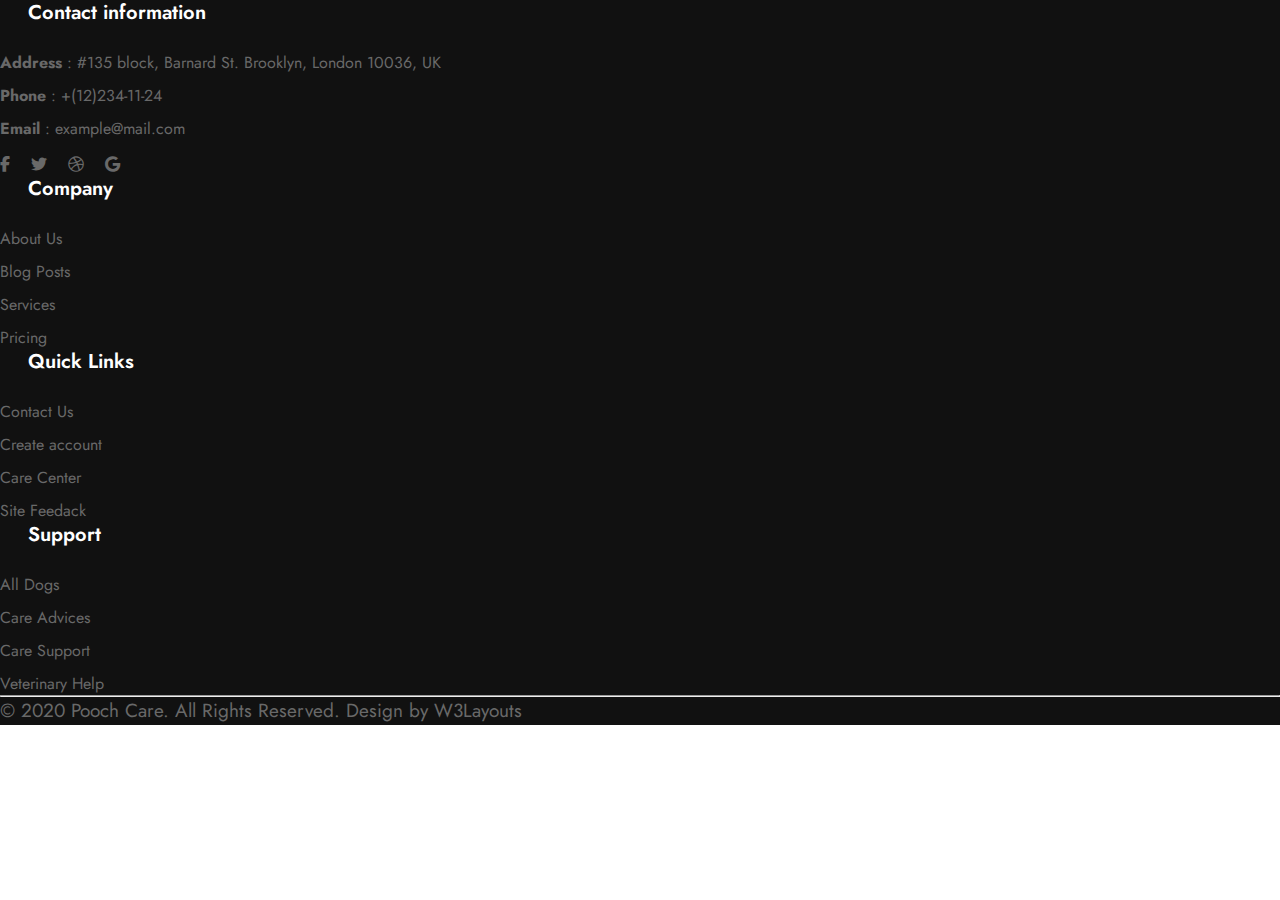
<file: capstone/footer.html>
<!DOCTYPE html>
<html lang="en">
  <head>
    <meta charset="UTF-8" />
    <meta http-equiv="X-UA-Compatible" content="IE=edge" />
    <meta name="viewport" content="width=device-width, initial-scale=1.0" />
    <title>Pooch Care</title>

    <!-- FONTAWESOME -->
    <link
      rel="stylesheet"
      href="https://cdnjs.cloudflare.com/ajax/libs/font-awesome/6.1.1/css/all.min.css"
    />
    <!-- FONTAWESOME -->
    <!-- font -->
    <link rel="preconnect" href="https://fonts.googleapis.com" />
    <link rel="preconnect" href="https://fonts.gstatic.com" crossorigin />
    <link
      href="https://fonts.googleapis.com/css2?family=Jost:wght@300;400;600;700&display=swap"
      rel="stylesheet"
    />
    <!-- font -->

    <!-- BOOTSTRAP CSS -->
    <link
      href="https://cdn.jsdelivr.net/npm/bootstrap@5.1.3/dist/css/bootstrap.min.css"
      rel="stylesheet"
      integrity="sha384-1BmE4kWBq78iYhFldvKuhfTAU6auU8tT94WrHftjDbrCEXSU1oBoqyl2QvZ6jIW3"
      crossorigin="anonymous"
    />
    <!-- BOOTSTRAP CSS -->

    <!-- STYLE CSS -->
    <link rel="stylesheet" href="./css/reponsive.css" />
    <link rel="stylesheet" href="./css/style.css" />
    <!-- STYLE CSS -->
  </head>
  <body>
    <!-- them hinh anh -->
    <footer >
      <div class="footer-top ">
        <div class="container pt-4 pb-5">
          <div class="row">
            <div class="col-6 footer-left">
              <h6 class="ms-0"  >Contact information</h6>
              <a href="">
                <strong>Address</strong> : #135 block, Barnard St. Brooklyn, London
                10036, UK</a
              >
              <a href="+(12)234-11-24"> <strong>Phone </strong> :  <span>+(12)234-11-24</span> </a>
              <a href="example@mail.com"> <strong>Email </strong> : <span> example@mail.com</span> </a>
              <i class="fa-brands fa-facebook-f"></i>
              <i class="fa-brands fa-twitter"></i>
              <i class="fa-brands fa-dribbble"></i>
              <i class="fa-brands fa-google"></i>
            </div>
            <div class="col-6">
              <div class="row">
                <div class="col-4">
                  <h6>Company</h6>
                  <ul>
                    <li><a href="">About Us</a></li>
                    <li><a href="">Blog Posts</a></li>
                    <li><a href="">Services</a></li>
                    <li><a href="">Pricing</a></li>
                  </ul>
                </div>
                <div class="col-4">
                  <h6 class="">Quick Links</h6>
                  <ul>
                    <li><a href="">Contact Us</a></li>
                    <li><a href="">Create account</a></li>
                    <li><a href="">Care Center</a></li>
                    <li><a href="">Site Feedack</a></li>
                  </ul>
                </div>
                <div class="col-4">
                  <h6>Support</h6>
                  <ul>
                    <li><a href="">All Dogs</a></li>
                    <li><a href="">Care Advices</a></li>
                    <li><a href="">Care Support</a></li>
                    <li><a href="">Veterinary Help</a></li>
                  </ul>
                </div>
              </div>
            </div>
          </div>
        </div>
      </div>
      <hr />
      <div class="footer-end text-center">
        <p class="py-4">
          © 2020 Pooch Care. All Rights Reserved. Design by
          <span class="text-danger">W3Layouts </span>
        </p>
      </div>
    </footer>
    <script
      src="https://cdn.jsdelivr.net/npm/bootstrap@5.1.3/dist/js/bootstrap.bundle.min.js"
      integrity="sha384-ka7Sk0Gln4gmtz2MlQnikT1wXgYsOg+OMhuP+IlRH9sENBO0LRn5q+8nbTov4+1p"
      crossorigin="anonymous"
    ></script>
  </body>
</html>
</file>
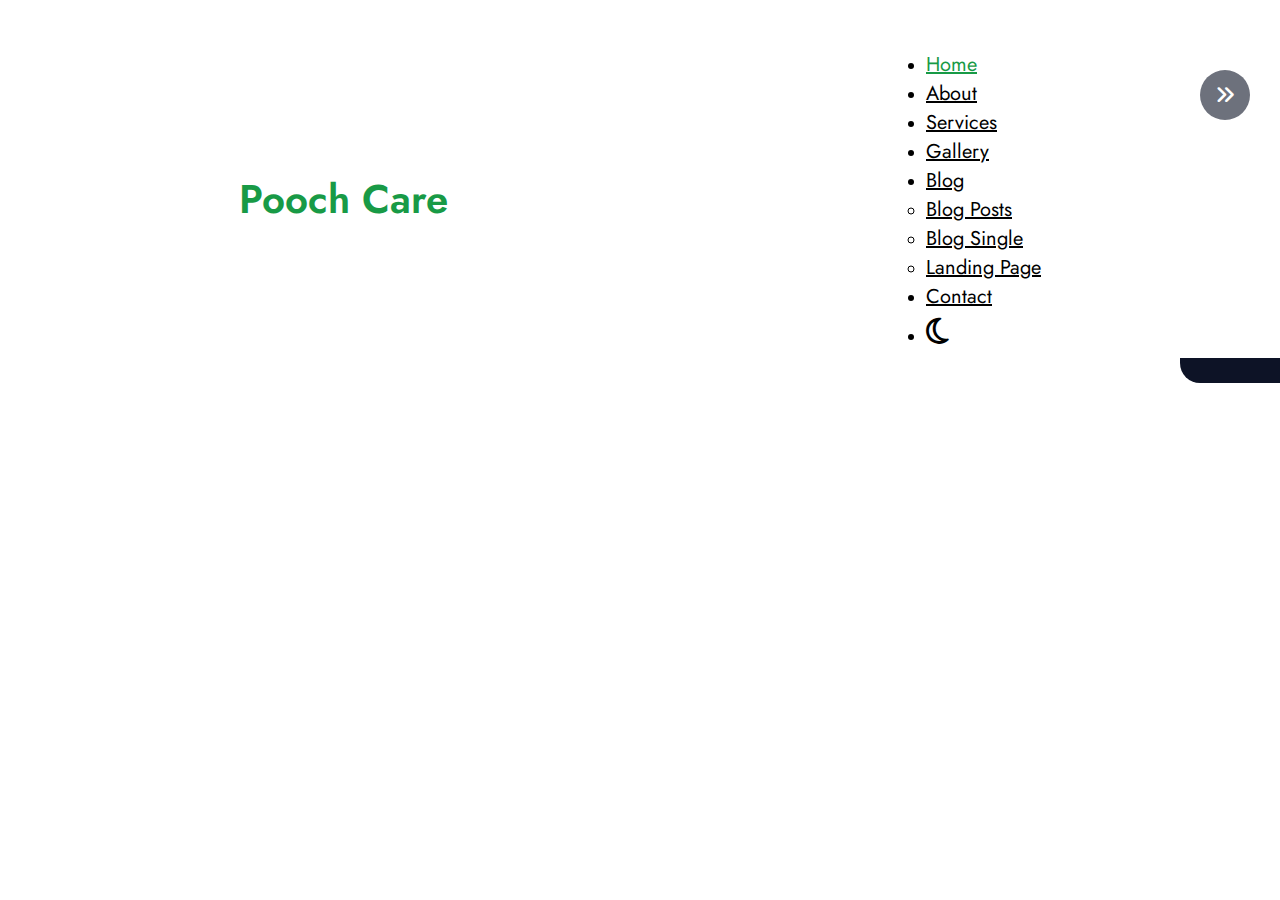
<file: capstone/header.html>
<!DOCTYPE html>
<html lang="en">
  <head>
    <meta charset="UTF-8" />
    <meta http-equiv="X-UA-Compatible" content="IE=edge" />
    <meta name="viewport" content="width=device-width, initial-scale=1.0" />
    <title>Pooch Care</title>

    <!-- FONTAWESOME -->
    <link
      rel="stylesheet"
      href="https://cdnjs.cloudflare.com/ajax/libs/font-awesome/6.1.1/css/all.min.css"
    />
    <!-- FONTAWESOME -->
    <!-- font -->
    <link rel="preconnect" href="https://fonts.googleapis.com" />
    <link rel="preconnect" href="https://fonts.gstatic.com" crossorigin />
    <link
      href="https://fonts.googleapis.com/css2?family=Jost:wght@300;400;600;700&display=swap"
      rel="stylesheet"
    />
    <!-- font -->

    <!-- BOOTSTRAP CSS -->
    <link
      href="https://cdn.jsdelivr.net/npm/bootstrap@5.1.3/dist/css/bootstrap.min.css"
      rel="stylesheet"
      integrity="sha384-1BmE4kWBq78iYhFldvKuhfTAU6auU8tT94WrHftjDbrCEXSU1oBoqyl2QvZ6jIW3"
      crossorigin="anonymous"
    />
    <!-- BOOTSTRAP CSS -->

    <!-- STYLE CSS -->
    <link rel="stylesheet" href="./css/reponsive.css" />
    <link rel="stylesheet" href="./css/style.css" />
    <!-- STYLE CSS -->
  </head>
  <body>
    <!-- HEADER -->
    <header class=" ">
      <div class="container">
        <div class="header-content">
          <div class="logo">
            <a href="./index.html">Pooch Care </a>
          </div>
          <ul class="nav justify-content-center nav1">
            <li class="nav-item">
              <a class="nav-link active" aria-current="page" href="./index.html"
                >Home</a
              >
            </li>
            <li class="nav-item">
              <a class="nav-link" href="./about.html">About</a>
            </li>
            <li class="nav-item">
              <a class="nav-link" href="./services.html">Services</a>
            </li>
            <li class="nav-item">
              <a class="nav-link" href="./gallery.html">Gallery</a>
            </li>
            <li class="nav-item dropdown">
              <a
                class="nav-link dropdown-toggle"
                data-bs-toggle="dropdown"
                href="#"
                role="button"
                aria-expanded="false"
                >Blog</a
              >
              <ul class="dropdown-menu">
                <li><a class="dropdown-item" href="#">Blog Posts</a></li>
                <li><a class="dropdown-item" href="#">Blog Single</a></li>
                <li>
                  <a class="dropdown-item" href="#">Landing Page</a>
                </li>
              </ul>
            </li>
            <li class="nav-item">
              <a class="nav-link" href="./contact.html">Contact</a>
            </li>
            <div class="change-light">
              <li>
                <i class="fa-regular fa-moon"></i>
              </li>
            </div>
          </ul>
        </div>
      </div>
    </header>

    <!-- HEADER -->
    <!-- toggle right -->
    <div class="toggle">
      <i class="fa-solid fa-angles-right"></i>
    </div>
    <!-- toggle right -->

    <!-- right-bar -->
    <div class="right-bar">
      <div class="item">
        <a href="#"><i class="fa-solid fa-arrow-left"></i><p>Back</p></a>
      </div>
      <div class="item">
        <a href="https://w3layouts.com/template/pooch-care-website-template/"><i class="fa-solid fa-download"></i><p>Download</p></a>
      </div>
      <div class="item">
        <a href="https://w3layouts.com/checkout/?add-to-cart=4763800000001057"><i class="fa-solid fa-cart-shopping"></i><p>Buy</p></a>
      </div>
    </div>
    <!-- right-bar -->

    <!-- BREADCRUMD -->
    <section class="bc">
      <div class="container">
        <div class="bc-content p-5">
          <h2>About Us</h2>
          <ul class="breadcrumb mt-3">
            <li><a href="./index.html">Home</a></li>
            <li class="active">
              <span class="fa fa-arrow-right mx-2" aria-hidden="true"></span>
              About
            </li>
          </ul>
        </div>
      </div>
    </section>
    <!-- BREADCRUMD -->

   

    <!-- js -->
    <script
      src="https://cdn.jsdelivr.net/npm/bootstrap@5.1.3/dist/js/bootstrap.bundle.min.js"
      integrity="sha384-ka7Sk0Gln4gmtz2MlQnikT1wXgYsOg+OMhuP+IlRH9sENBO0LRn5q+8nbTov4+1p"
      crossorigin="anonymous"
    ></script>
    <!-- js -->
  </body>
</html>
</file>
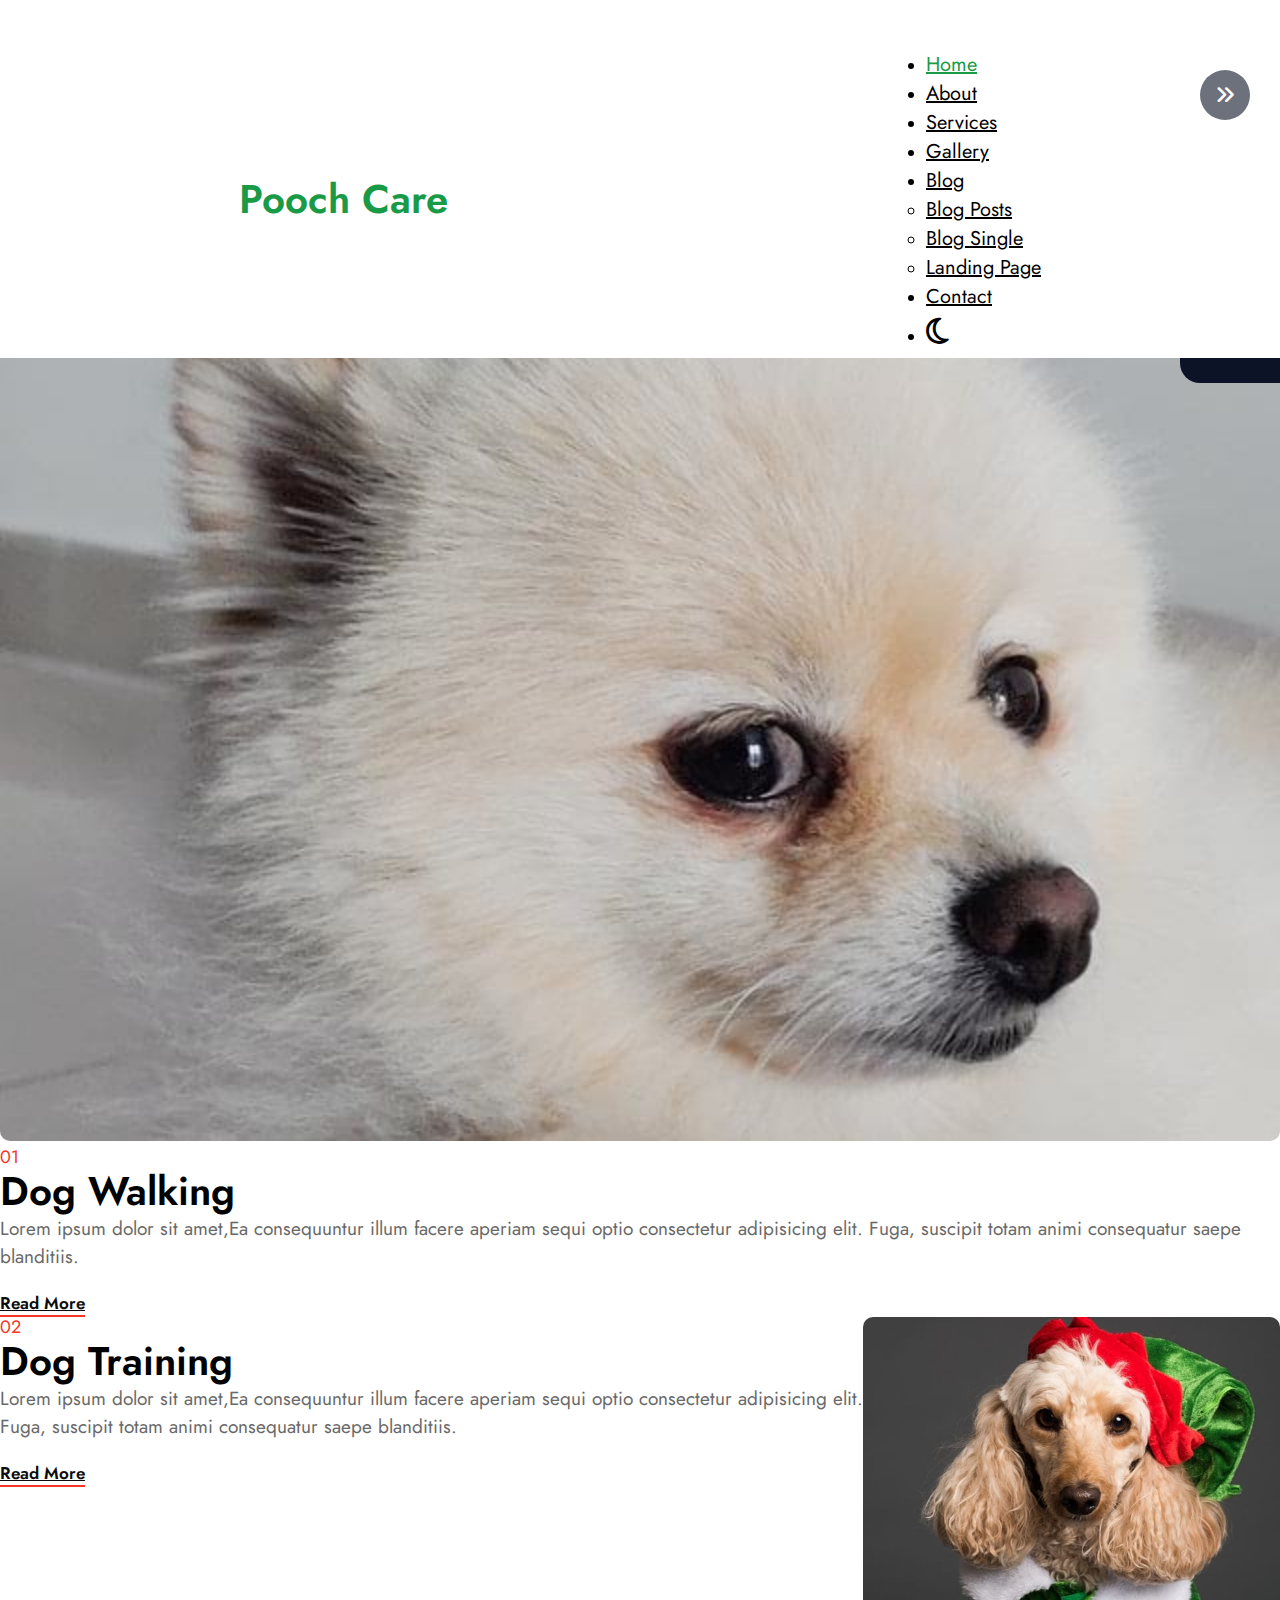
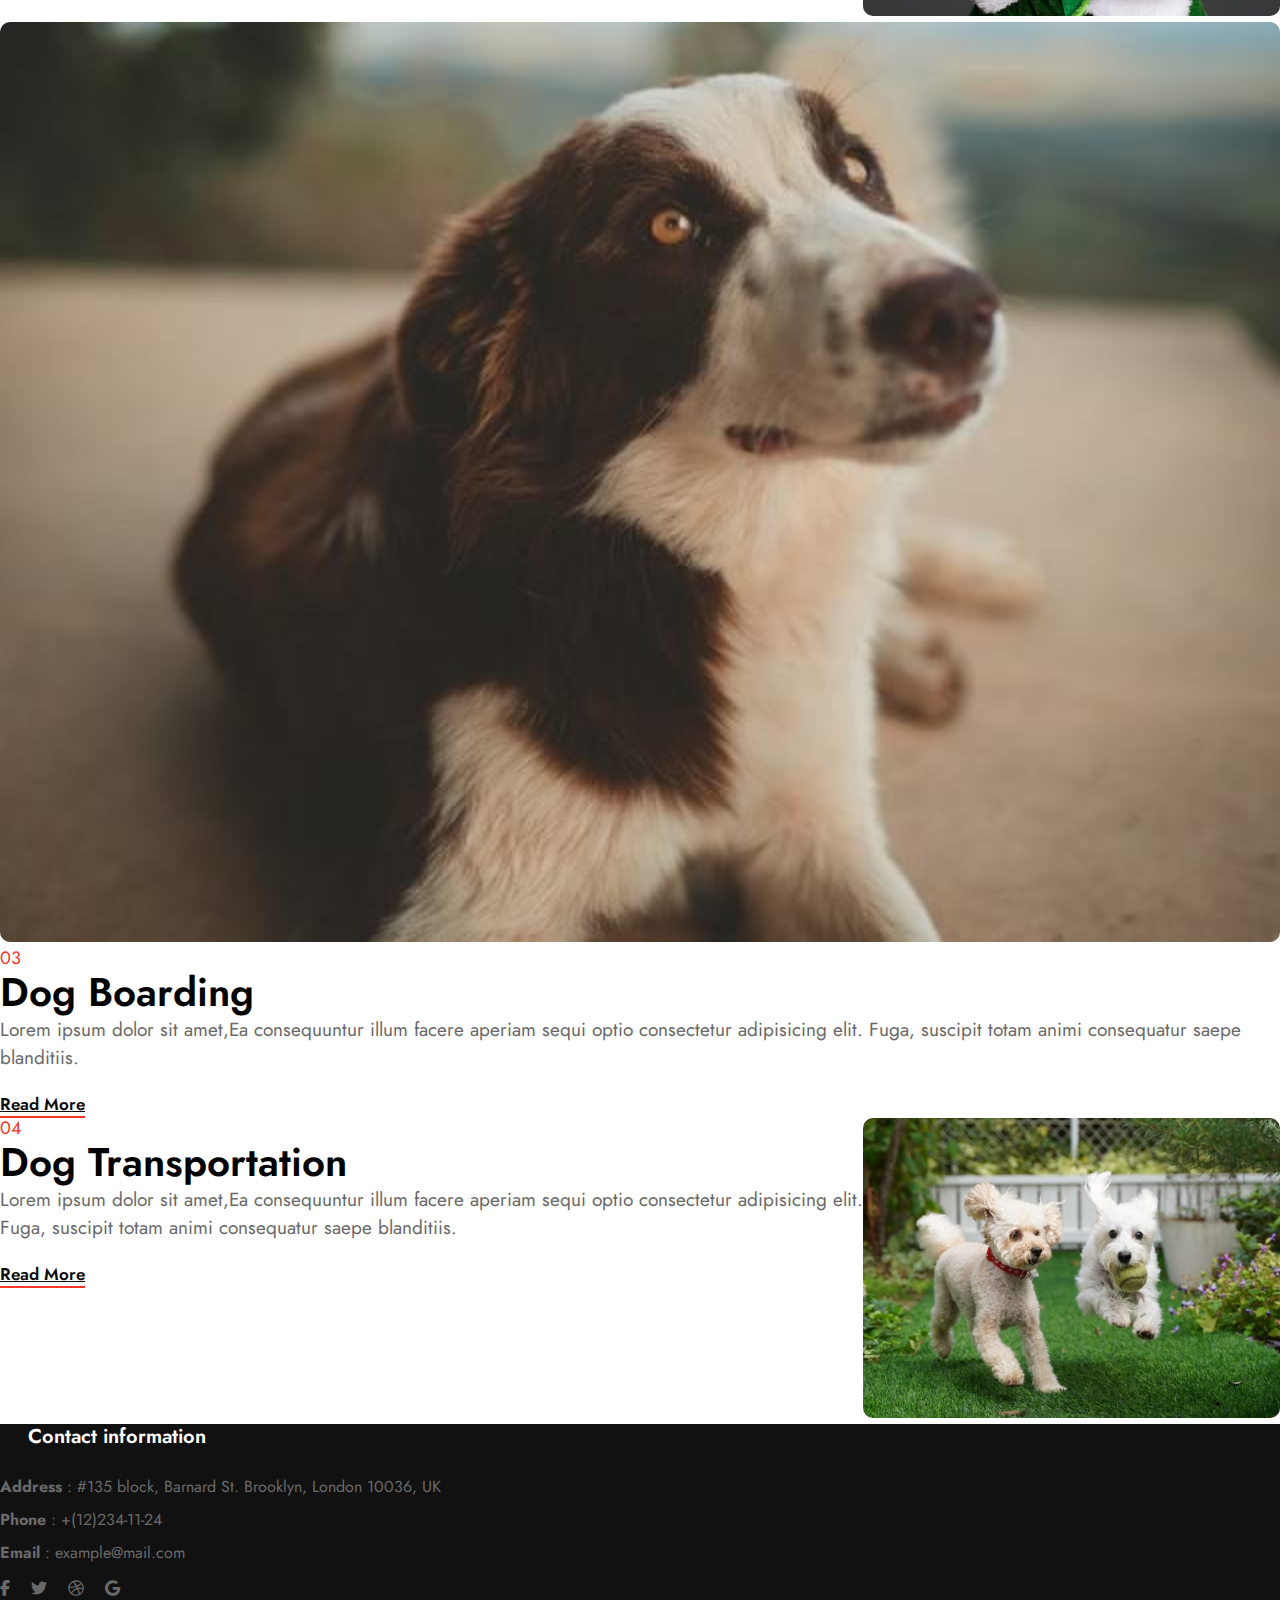
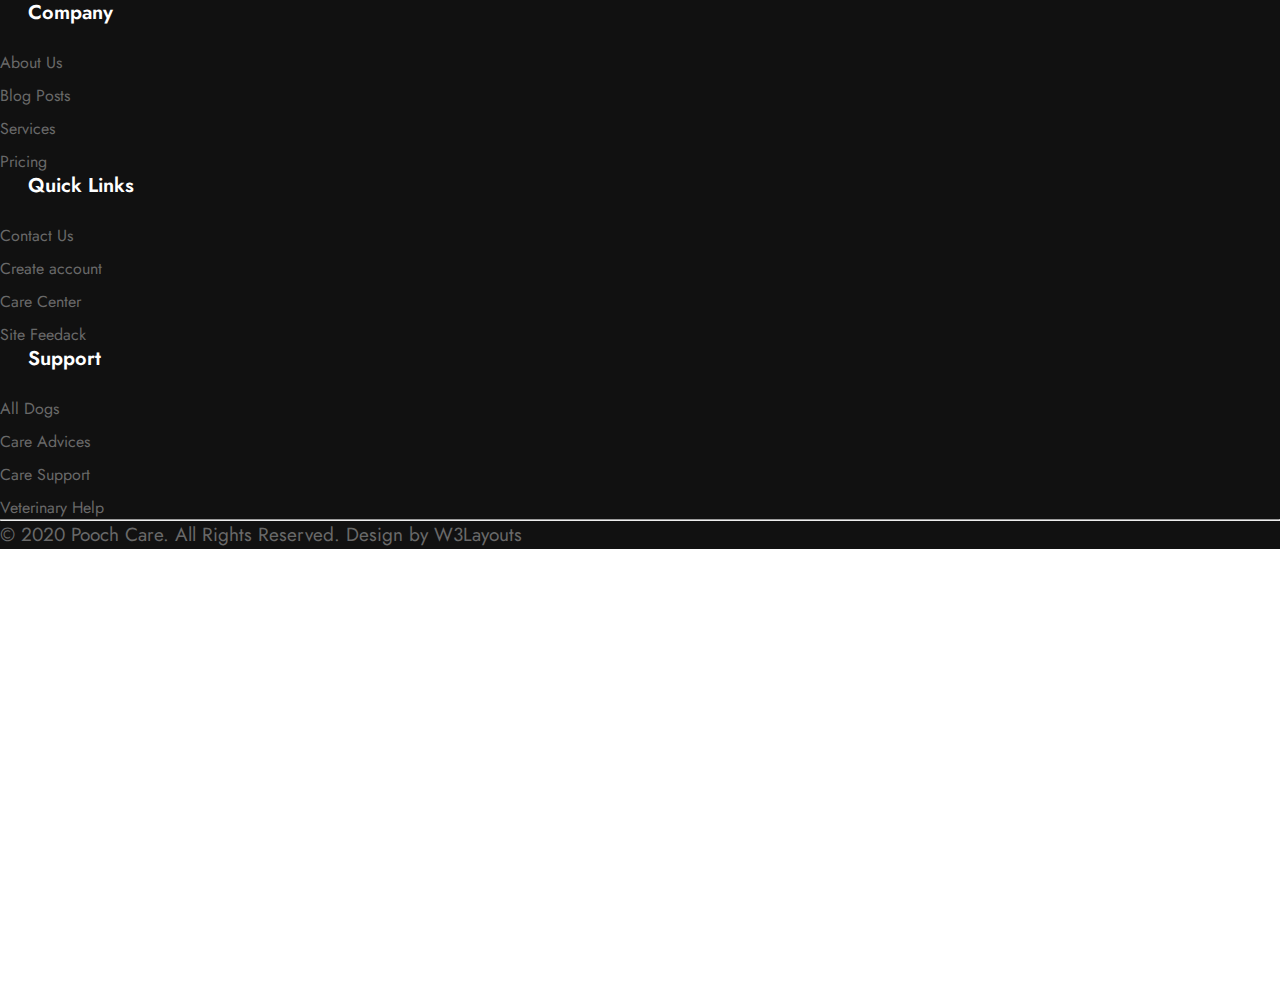
<file: capstone/services.html>
<!DOCTYPE html>
<html lang="en">
  <head>
    <meta charset="UTF-8" />
    <meta http-equiv="X-UA-Compatible" content="IE=edge" />
    <meta name="viewport" content="width=device-width, initial-scale=1.0" />
    <title>Pooch Care</title>

    <!-- FONTAWESOME -->
    <link
      rel="stylesheet"
      href="https://cdnjs.cloudflare.com/ajax/libs/font-awesome/6.1.1/css/all.min.css"
    />
    <!-- FONTAWESOME -->
    <!-- font -->
    <link rel="preconnect" href="https://fonts.googleapis.com" />
    <link rel="preconnect" href="https://fonts.gstatic.com" crossorigin />
    <link
      href="https://fonts.googleapis.com/css2?family=Jost:wght@300;400;600;700&display=swap"
      rel="stylesheet"
    />
    <!-- font -->

    <!-- BOOTSTRAP CSS -->
    <link
      href="https://cdn.jsdelivr.net/npm/bootstrap@5.1.3/dist/css/bootstrap.min.css"
      rel="stylesheet"
      integrity="sha384-1BmE4kWBq78iYhFldvKuhfTAU6auU8tT94WrHftjDbrCEXSU1oBoqyl2QvZ6jIW3"
      crossorigin="anonymous"
    />
    <!-- BOOTSTRAP CSS -->

    <!-- STYLE CSS -->
    <link rel="stylesheet" href="./css/style.css" />
    <link rel="stylesheet" href="./css/reponsive.css" />
    <!-- STYLE CSS -->
  </head>
  <body>
    <!-- HEADER -->
    <header class="header header-1">
      <div class="container">
        <div class="header-content">
          <i class="bar fa-solid fa-bars "></i>
          <div class="logo">
            <a href="./index.html">Pooch Care </a>
          </div>
          <ul class="nav justify-content-center nav1">
            <li class="nav-item">
              <a class="nav-link active" aria-current="page" href="./index.html"
                >Home</a
              >
            </li>
            <li class="nav-item">
              <a class="nav-link" href="./about.html">About</a>
            </li>
            <li class="nav-item">
              <a class="nav-link" href="./services.html">Services</a>
            </li>
            <li class="nav-item">
              <a class="nav-link" href="./gallery.html">Gallery</a>
            </li>
            <li class="nav-item dropdown">
              <a
                class="nav-link dropdown-toggle"
                data-bs-toggle="dropdown"
                href="#"
                role="button"
                aria-expanded="false"
                >Blog</a
              >
              <ul class="dropdown-menu">
                <li><a class="dropdown-item" href="#">Blog Posts</a></li>
                <li><a class="dropdown-item" href="#">Blog Single</a></li>
                <li>
                  <a class="dropdown-item" href="#">Landing Page</a>
                </li>
              </ul>
            </li>
            <li class="nav-item">
              <a class="nav-link" href="./contact.html">Contact</a>
            </li>
            <div class="change-light">
              <li>
                <i class="fa-regular fa-moon"></i>
              </li>
            </div>
          </ul>
        </div>
      </div>
    </header>

    <!-- HEADER -->
    <!-- toggle right -->
    <div class="toggle">
      <i class="fa-solid fa-angles-right"></i>
    </div>
    <!-- toggle right -->

    <!-- right-bar -->
    <div class="right-bar">
      <div class="item">
        <a href="#"
          ><i class="fa-solid fa-arrow-left"></i>
          <p>Back</p></a
        >
      </div>
      <div class="item">
        <a href="https://w3layouts.com/template/pooch-care-website-template/"
          ><i class="fa-solid fa-download"></i>
          <p>Download</p></a
        >
      </div>
      <div class="item">
        <a href="https://w3layouts.com/checkout/?add-to-cart=4763800000001057"
          ><i class="fa-solid fa-cart-shopping"></i>
          <p>Buy</p></a
        >
      </div>
    </div>
    <!-- right-bar -->

    <!-- BREADCRUMD -->
    <section class="bc">
      <div class="container">
        <div class="bc-content p-5">
          <h2>Services</h2>
          <ul class="breadcrumb mt-3">
            <li><a href="./index.html">Home</a></li>
            <li class="active">
              <span class="fa fa-arrow-right mx-2" aria-hidden="true"></span>
              Services
            </li>
          </ul>
        </div>
      </div>
    </section>
    <!-- BREADCRUMD -->

    <!-- services -->
    <section class="services">
      <div class="container">
        <div class="content">
          <div class="content-photo d-flex mt-5 border-bottom">
            <div class="col-6 p-4 mb-5" ><img src="./img/g1.jpg" alt="photo" /></div>
            <div class="main col-6 align-self-center p-4">
              <h2 class="sub-title">01</h2>
              <h3 class="hny-title">Dog Walking</h3>
              <p>
                Lorem ipsum dolor sit amet,Ea consequuntur illum facere aperiam
                sequi optio consectetur adipisicing elit. Fuga, suscipit totam
                animi consequatur saepe blanditiis.
              </p>
              <a href="#" class="read-more text-decoration-none">Read More</a>
            </div>
          </div>
          <div class="content-photo content-photo-1 d-flex mt-5 border-bottom">
            <div class="col-6 p-4 mb-5"><img src="./img/g2.jpg" alt="photo" /></div>
            <div class="main col-6 align-self-center p-4">
              <h2 class="sub-title">02</h2>
              <h3 class="hny-title">Dog Training</h3>
              <p>
                Lorem ipsum dolor sit amet,Ea consequuntur illum facere aperiam
                sequi optio consectetur adipisicing elit. Fuga, suscipit totam
                animi consequatur saepe blanditiis.
              </p>
              <a href="#" class="read-more text-decoration-none">Read More</a>
            </div>
          </div>
          <div class="content-photo d-flex mt-5 border-bottom">
            <div class="col-6 p-4 mb-5"><img src="./img/g3.jpg" alt="photo" /></div>
            <div class="main col-6 align-self-center p-4">
              <h2 class="sub-title">03</h2>
              <h3 class="hny-title">Dog Boarding</h3>
              <p>
                Lorem ipsum dolor sit amet,Ea consequuntur illum facere aperiam
                sequi optio consectetur adipisicing elit. Fuga, suscipit totam
                animi consequatur saepe blanditiis.
              </p>
              <a href="#" class="read-more text-decoration-none">Read More</a>
            </div>
          </div>
          <div class="content-photo content-photo-1 d-flex mt-5 mb-5 ">
            <div class="col-6 p-4 mb-5"><img src="./img/g4.jpg" alt="photo" /></div>
            <div class="main col-6 align-self-center p-4">
              <h2 class="sub-title">04</h2>
              <h3 class="hny-title">Dog Transportation</h3>
              <p>
                Lorem ipsum dolor sit amet,Ea consequuntur illum facere aperiam
                sequi optio consectetur adipisicing elit. Fuga, suscipit totam
                animi consequatur saepe blanditiis.
              </p>
              <a href="#" class="read-more text-decoration-none">Read More</a>
            </div>
          </div>
        </div>
      </div>
    </section>
    <!-- services -->

    <footer >
      <div class="footer-top ">
        <div class="container pt-4 pb-5">
          <div class="row ">
            <div class="col-6 footer-left">
              <h6 class="ms-0"  >Contact information</h6>
              <a href="">
                <strong>Address</strong> : #135 block, Barnard St. Brooklyn, London
                10036, UK</a
              >
              <a href="+(12)234-11-24"> <strong>Phone </strong> :  <span>+(12)234-11-24</span> </a>
              <a href="example@mail.com"> <strong>Email </strong> : <span> example@mail.com</span> </a>
              <i class="fa-brands fa-facebook-f"></i>
              <i class="fa-brands fa-twitter"></i>
              <i class="fa-brands fa-dribbble"></i>
              <i class="fa-brands fa-google"></i>
            </div>
            <div class="col-6 footer-right">
              <div class="row">
                <div class="col-4">
                  <h6>Company</h6>
                  <ul>
                    <li><a href="">About Us</a></li>
                    <li><a href="">Blog Posts</a></li>
                    <li><a href="">Services</a></li>
                    <li><a href="">Pricing</a></li>
                  </ul>
                </div>
                <div class="col-4">
                  <h6 class="">Quick Links</h6>
                  <ul>
                    <li><a href="">Contact Us</a></li>
                    <li><a href="">Create account</a></li>
                    <li><a href="">Care Center</a></li>
                    <li><a href="">Site Feedack</a></li>
                  </ul>
                </div>
                <div class="col-4">
                  <h6>Support</h6>
                  <ul>
                    <li><a href="">All Dogs</a></li>
                    <li><a href="">Care Advices</a></li>
                    <li><a href="">Care Support</a></li>
                    <li><a href="">Veterinary Help</a></li>
                  </ul>
                </div>
              </div>
            </div>
          </div>
        </div>
      </div>
      <hr class="text-info" />
      <div class="footer-end text-center">
        <p class="py-4">
          © 2020 Pooch Care. All Rights Reserved. Design by
          <span class="text-danger">W3Layouts </span>
        </p>
      </div>
    </footer>
    <div class="video mt-0 text-center d-none d-md-block">
      <iframe  width="801" height="450" src="https://www.youtube.com/embed/RlOdkhURbTE" title="[Vietsub] Giá Y - Ngô Hồng Phi/嫁衣 - 吴虹飞" frameborder="0"  controls autoplay></iframe>
    </div>
    <!-- js -->
    <script
      src="https://cdn.jsdelivr.net/npm/bootstrap@5.1.3/dist/js/bootstrap.bundle.min.js"
      integrity="sha384-ka7Sk0Gln4gmtz2MlQnikT1wXgYsOg+OMhuP+IlRH9sENBO0LRn5q+8nbTov4+1p"
      crossorigin="anonymous"
    ></script>
    <!-- js -->
  </body>
</html>
</file>
<file: capstone/css/style.css>
* {
  margin: 0;
  padding: 0;
  box-sizing: border-box;
  font-family: "Jost", sans-serif;
}
/* Global */
.header p {
  color: #f53626;
  font-size: 18px;
  font-weight: 400;
  line-height: 2em;
  letter-spacing: 1px;
  text-transform: uppercase;
}
.header h3 {
  font-size: 40px;
  font-weight: 600;
  line-height: 48px;
  text-transform: capitalize;
}

.sub-title {
  font-size: 18px;
  font-weight: 400;
  text-transform: uppercase;
  line-height: 20px;
  color: #f53626;
}
.hny-title {
  font-size: 40px;
  font-weight: 600;
  line-height: 48px;
  text-transform: capitalize;
}
p {
  font-size: 19px;
  line-height: 28px;
  color: #696969;
}
a.read-more {
  font-size: 17px;
  padding: 0;
  border-bottom: 2px solid #f53626;
  color: #0c0c0c;
  font-weight: 600;
  border-radius: 0;
  margin-top: 20px;
  /* margin-bottom: 30px; */
  display: inline-block;
  text-transform: capitalize;
}
a.read-more:hover {
  color: #f53626;
}
.ser-title {
  font-size: 24px;
  font-weight: 600;
  margin-top: 25px;
  margin-bottom: 15px;
  display: block;
  text-decoration: none;
  color: #0c0c0c;
}
.ser-title:hover {
  color: #189a46;
}
/* header */
header{
  padding: 10px 0;
  position: fixed;
  top: 40px;
  left: 0;
  width: 100%;
  background-color: #ffffff;
  z-index: 10;
}
header .header-content{
 display: flex;
 justify-content: space-around;
 align-items: center;
}

header .header-content .logo a{
  text-decoration: none;
  color: #189a46;
  font-size: 40px;
  font-weight: 600;
}

.nav1 li a {
  color: black;
  font-size: 20px;
}
.nav1 li i {
  font-size: 30px;
  margin-top: 5px;
}
.nav1 .nav-item .active {
  color: #189a46;
}
.nav1 li a:hover {
  color: #189a46;
}
a.nav-link {
  position: relative;
}
a.dropdown-item {
  position: relative;
}
a.nav-link:hover:before,
a.dropdown-item:hover:before {
  width: 70%;
}
a.nav-link:before,
a.dropdown-item:before {
  position: absolute;
  content: "";
  background: #189a46;
  width: 0;
  height: 1.5px;
  bottom: 8px;
}

/* header */

/* toggle right */
.toggle {
  position: fixed;
  right: 0;
  top: 70px;
  z-index: 20;
  margin-right: 30px;
}
.toggle i {
  background-color: #0d1326;
  color: #ffffff;
  display: inline-block;
  width: 50px;
  height: 50px;
  line-height: 50px;
  border-radius: 50%;
  text-align: center;
  opacity: 0.6;
  cursor: pointer;
  font-size: 20px;
  justify-content: center;
  align-items: center;
}
/* toggle right */

/* right-bar */
.right-bar {
  position: fixed;
  background-color: #0d1326;
  display: inline-block;
  z-index: 7;
  right: 0;
  top: 0;
  margin-top: 90px;
  padding: 40px 10px;
  border-top-left-radius: 20px;
  border-bottom-left-radius: 20px;
  display: flex;
  flex-direction: column;
  text-align: center;
}
.right-bar .item {
  padding: 10px 0;
  cursor: pointer;
}

.right-bar .item a {
  text-decoration: none;
  color: #898686;
}
.right-bar .item a:hover {
  color: #ffffff;
}
/* right-bar */

/* breadcrumb */
.bc {
  background-image: url(../img/banner4.jpg);
  background-repeat: no-repeat;
  background-size: cover;
  background-position: center;
  position: relative;
  z-index: 1;
  margin-top: 90px;
}
.bc .bc-content {
  display: flex;
  flex-direction: column;
  align-items: center;
}
.bc::before {
  content: " ";
  position: absolute;
  background-color: #0c0c0c;
  top: 0;
  left: 0;
  width: 100%;
  height: 100%;
  z-index: -1;
  opacity: 0.6;
}
.bc-content h2 {
  color: #ffffff;
  font-size: 50px;
  font-weight: 600;
}
.bc-content .breadcrumb li {
  font-size: 20px;
  color: #ffffff;
}
.bc-content .breadcrumb li a {
  color: #189a46;
  text-decoration: none;
}
.bc-content .breadcrumb li span {
  color: #ffffff;
}

/* breadcrumb */
/* carousel  */
.my-carousel {
  position: relative;
  z-index: 0;
}
.my-carousel:before {
  content: "";
  background-color: #0c0c0c;
  position: absolute;
  top: 0;
  left: 0;
  width: 100%;
  height: 100%;
  z-index: 1;
  opacity: 0.5;
}

.my-carousel .carousel-inner .image {
  min-height: calc(100vh - 40px);
  height: 600px;
}
.my-carousel .carousel-indicators button {
  width: 10px;
  height: 10px;
  line-height: 10px;
  border-radius: 50%;
}
.my-carousel .carousel-inner .caption-1 {
  transform: translate(-8%, -40%);
  max-width: 700px;
  z-index: 1;
}
.my-carousel .carousel-inner .caption-2 {
  transform: translate(50%, -40%);
  max-width: 700px;
  z-index: 1;
}
.my-carousel .carousel-item .btn {
  margin-bottom: 20px;
}
.my-carousel .carousel-item h2 {
  font-size: 66px;
  font-weight: 600;
  line-height: 70px;
}
.my-carousel .carousel-item p {
  font-size: 19px;
  font-weight: 400;
  margin-bottom: 40px;
  color: #ffffff;
}
.my-carousel .carousel-item .btn a {
  padding: 12px 24px;
  /* line-height: 10px; */
  /* background-color: #ffffff; */
  border-radius: 10px;
  text-decoration: none;
  color: #189a46;
  font-size: 20px;
}
.my-carousel .carousel-item .btn .btn1 {
  background-color: #ffffff;
  margin-right: 10px;
}
.my-carousel .carousel-item .btn .btn2 {
  border: 2px solid #ffffff;
  color: #ffffff;
}
.my-carousel .carousel-item .btn .btn2:hover {
  background-color: #ffffff;
  color: #189a46;
}

/* carousel  */

/* Gallery  */
.galery-content {
  grid-template-columns: repeat(3, 1fr);
  gap: 30px;
}
.galery-item img {
  border-radius: 10px;
}
/* Gallery  */

/* home */
.home-about {
  margin-top: 100px;
}
.home-services {
  margin-top: 100px;
  background-color: rgba(147, 107, 232, 0.05);
}
.home-services .content {
  padding: 80px 0;
}
.home-services .content .item {
  background-color: #ffffff;
  padding: 30px;
  border-radius: 10px;
}
.home-services .content .item:hover {
  background-color: rgba(154, 121, 226, 0.05);
}
.home-services .item .icon i {
  font-size: 30px;
  color: #189a46;
}

.home-reason {
  margin-top: 100px;
}
.home-reason .content-left img {
  background-repeat: no-repeat;
  background-size: cover;
  width: 100%;
  border-radius: 10px;
}
.home-reason .content-right {
  padding: 100px 20px;
}

.home-reason .list-reason {
  list-style: none;
  margin: 0;
  padding: 0;
}

.home-number {
  background-color: #189a46;
  margin-top: 100px;
}
.home-number .row span {
  font-size: 50px;
  font-weight: 600;
  color: #ffffff;
}
.home-number .row p {
  color: #fff;
}

.home-plan {
  /* margin-top: 100px; */
  padding: 100px 0;
  background-color: rgba(147, 107, 232, 0.05);
}
.home-plan .content h2 {
  font-size: 24px;
  color: #f53626;
  font-weight: 600;
  line-height: 30px;
}
.home-plan .content p {
  font-size: 40px;
  color: #0c0c0c;
  font-weight: 600;
  line-height: 44px;
  margin-bottom: 50px;
}
.home-plan .main-plan .title-top {
  margin-bottom: 20px;
}
.home-plan .main-plan .title-top h4 {
  font-size: 25px;
  font-weight: 600;
}
.home-plan .main-plan .title-top h5 {
  font-size: 30px;
  font-weight: 600;
  color: #189a46;
}
.home-plan .main-plan .title-top h5 label {
  font-size: 25px;
  font-weight: 600;
  color: #189a46;
  vertical-align: text-top;
}
.home-plan .main-plan .title-top h5 span {
  font-size: 16px;
  color: #999;
  font-weight: 400;
}
.home-plan .title-bottom .list-plan {
  list-style: none;
  margin: 0 0 20px 0;
  padding: 0;
}

.home-plan .title-bottom .list-plan li {
  font-size: 18px;
  line-height: 28px;
  font-weight: normal;
  align-self: center;
  padding-top: 6px;
  color: #696969;
}
.home-plan .col-plan {
  padding: 0;
}
.home-plan .item {
  background-color: #fff;
  padding: 80px 0;
  /* border-radius: 10px; */
}
.home-plan .col-plan .item-active {
  z-index: 1;
  box-shadow: 0 50px 50px 0 rgba(17, 16, 16, 0.1);
  padding: 0 0 80px 0;
  border-top-left-radius: 10px;
  border-top-right-radius: 10px;
}
.home-plan .col-plan .item-active .title-top {
  background-color: #189a46;
  padding: 50px;
}
.home-plan .col-plan .item-active .title-top h3 {
  background-color: #ffffff;
  border-radius: 10px;
  display: inline-block;
  padding: 10px 15px;
  font-weight: 600;
  font-size: 16px;
  color: #189a46;
}
.home-plan .btn-buy {
  background: #189a46;
  border-radius: 10px;
}
.home-watch {
  padding-top: 100px;
}
.home-watch .main iframe {
  width: 500px;
  height: 500px;
}
.home-feedback {
  background-color: rgba(147, 107, 232, 0.05);
  padding: 100px;
}
.home-feedback .item-feedback {
  background-color: #ffffff;
  border-radius: 10px;
}
.home-feedback .title-feedback i {
  color: #189a46;
  font-size: 24px;
}
.home-feedback .user img {
  width: 80px;
  height: 80px;
}
.home-feedback .user .user-title h5 {
  font-weight: 600;
}

.home-subscribe {
  margin: 100px;
}
.home-subscribe .content {
  max-width: 70%;
  transform: translateX(20%);
}
.home-subscribe .content .btn-sub {
  background-color: #189a46;
  border-color: #189a46;
}

/* home */

/* about */
.about-us {
  padding: 80px;
}
.about-us h6 {
  font-size: 20px;
  font-weight: 500;
}
.about-history {
  background-image: url(../img/banner2.jpg);
  background-size: cover;
  background-repeat: no-repeat;
  background-position: center;
  position: relative;
  z-index: 1;
  padding: 80px;
}
.about-history .content {
  max-width: 700px;
  margin-left: auto;
}
.about-history:before {
  background-color: #0c0c0c;
  content: "";
  z-index: -1;
  position: absolute;
  top: 0;
  left: 0;
  opacity: 0.7;
  width: 100%;
  height: 100%;
}
.about-history .content h2 {
  color: #f53626;
}
.about-history .content p {
  color: #c0bcbc;
  margin-bottom: 30px;
}
.about-history .content span {
  font-size: 20px;
  font-weight: 600;
}

.about-reason {
  padding: 80px;
}
.about-reason .content-left img {
  width: 100%;
  border-radius: 10px;
}
.about-reason .content-right .ser-title {
  margin: 0;
}
.about-reason .content-right .icon i {
  font-size: 30px;
  color: #189a46;
}

.about-team {
  background-color: rgba(147, 107, 232, 0.05);
  padding: 100px 0;
}
.about-team .main .item {
  padding: 10px;
}
.about-team .main .item:hover {
  cursor: pointer;
  transform: scale(1.09);
}
.about-team .main .item img {
  width: 100%;
  border-radius: 10px;
}

.about-team .main .main-social a {
  padding: 5px;
  border-radius: 5px;
  background: hwb(259deg 40% 18% / 5%);
  line-height: 20px;
  height: 20px;
  width: 20px;
  text-align: center;
  color: #189a46;
  font-size: 16px;
}
.about-team .main .main-social a:hover {
  background-color: #189a46;
  color: #ffffff;
}

/* about */

/* services */
.services .content-photo img {
  width: 100%;
  border-radius: 10px;
}
.services .content-photo-1 {
  display: flex;
  flex-direction: row-reverse;
}
/* services */
.galery-content { 
  
  gap: 30px;}
.galery-item img{ border-radius: 10px;}
.galery-item { position: relative;
overflow: hidden;}
.galery-item img::before { position: absolute;
  top: 0;
  left: -100%;
  z-index: 2;
  display: block;
  content: '';
  width: 50%;
  height: 100%;
  background: linear-gradient(to right, rgba(255, 255, 255, 0) 0%, rgba(255, 255, 255, 0.3) 100%);
  transform: skewX(-25deg);

}
/* .galery-item img:hover ::before{  position: absolute;
  top: 0;
  left: -100%;
  z-index: 2;
  display: block;
  content: '';
  width: 50%;
  height: 100%;
  background: linear-gradient(to right, rgba(255, 255, 255, 0) 0%, rgba(255, 255, 255, 0.3) 100%);
  transform: skewX(-25deg);
  
} */



/* CONTACT */
.contact button {
  padding: 15px 35px;border-radius: 20px;
}

.contact textarea { resize:none;}
.contact h6 { font-weight: bold; font-size: 20px;line-height: 25px;}
.col-10 p:hover{ text-decoration: underline;color: #189a46;}

/*  BLOG */
.blog-content { gap: 30px;}
.blog .blog-item { border-radius: 10px;background-color: #fff;margin-bottom: 15px; transition: all 0.5s;}
.blog .blog-item img {
  border-radius: 10px 10px 0 0 ;
}
.blog-item .blog-body { padding: 25px;}
@keyframes moveup {
  from {
    transform: translateY(0);
  }
  to{transform: translateY(-20px);}
  
}
.blog-item:hover{
  animation-name:moveup  ;
  animation-duration: 1s;
  box-shadow: 1 1 10px 10px rgba(0 0 0 0.2);

}
.blog-body p:first-of-type {color: #696969;font-size: 20px;}
.blog-body p:nth-of-type(2) {color: #999999;font-size: 20px;}
.blog-body p span:first-of-type {color:#000c04;font-size: 18px;}
.blog-more { color: #898686;}






.blog-item .blog-body h5 { 
  color: #000c04;font-size: 26px;margin-top: 15px;font-weight: 600;line-height: 34px;margin-bottom: 5px;letter-spacing: 3px;
}
.blog .blog-page li { 
  font-size: 20px;margin: 0 5px; color: #000c04;

    font-weight: 600;
  
    width: 20px;
    display: block;
    text-align: center;
}
.blog .blog-page li:hover   {
  color: #189a46;cursor: pointer;
}


/* footer */
footer {
  color: #696969;
  background-color: #111111;
}
footer li {
  text-decoration: none;
  list-style: none;
}
.footer-top h6 {
  color: #fff;
  font-size: 20px;
  font-weight: 600;
  line-height: 26px;
  margin-bottom: 25px;
  margin-left: 28px;
}
.footer-top a {
  display: block;
  text-decoration: none;
  color: #696969;
  margin-top: 10px;
}
.footer-top li:hover a,
.footer-left a:hover span {
  color: #fff;
  text-decoration: underline;
}

.footer-top i {
  margin-right: 1rem;
  margin-top: 1rem;
}
.footer-end span:hover {
  text-decoration: underline;
  cursor: pointer;
}
</file>
<file: capstone/css/reponsive.css>
/* Galerry*/
@media screen and (min-width: 992.1px) {
  .galery-content {
    grid-template-columns: repeat(3, 1fr);
  }
  .blog-content {
    grid-template-columns: repeat(3, 1fr);
  }

  .header-content .bar {
    display: none;
  }
}
@media screen and (max-width: 992px) {
  .galery-content {
    grid-template-columns: repeat(2, 1fr);
  }
  .footer-top .footer-left {
    width: 100%;
    text-align: center;
  }
  .footer-top .footer-right {
    width: 100%;
    margin-top: 20px;
  }
  .contact .contact-bottom {
    margin-top: 20px;
    font-size: 25px;
  }
  .contact .contact-bottom .text-end {
    font-size: 55px;
  }
  .header-content .bar {
    display: block;
  }

  .header-1 {
    position: fixed;
    top: 0;
  }
  .nav1 {
    display: none;
  }
  .header-content .bar {
    font-size: 40px;
    margin: 0 30px;
  }
  .header-1 .header-content {
    display: inline-flex;
  }
  .my-carousel .carousel-inner .caption-1 {
    max-width: 700px;
    transform: translate(0, -20%);
  }
  .my-carousel .carousel-inner .caption-2 {
    max-width: 700px;
    transform: translate(0, -20%);
  }
  .my-carousel .carousel-item h2 {
    font-size: 30px;
    font-weight: 600;
    line-height: 70px;
  }
  .my-carousel .carousel-item p {
    font-size: 19px;
    font-weight: 400;
    margin-bottom: 40px;
    color: #ffffff;
  }
  .my-carousel .carousel-inner .image {
    min-height: calc(50vh - 10px);
    height: 600px;
  }
  /* .header-1 .change-light{
    display: none;
  } */
  .home-services .row .col-4 {
    width: 50%;
    text-align: center;
    padding: 0 40px;
  }
  .home-reason .content-right {
    padding: 0 20px;
  }
  .home-number .row .col-3 {
    width: 50%;
    padding: 20px;
  }
  .about-team .col-3 {
    width: 50%;
  }

}

@media screen and (max-width: 768px) {
  .galery-content {
    grid-template-columns: repeat(2, 1fr);
  }

  /*global*/
  .sub-title {
    font-size: 30px;
    font-weight: 400;
    text-transform: uppercase;
    line-height: 30px;
    color: #f53626;
    margin-bottom: 10px;
  }
  .hny-title {
    font-size: 40px;
    font-weight: 600;
    line-height: 48px;
    text-transform: capitalize;
    margin-bottom: 10px;
  }
  p {
    font-size: 26px;
    line-height: 35px;
    color: #696969;
  }
  a.read-more {
    font-size: 25px;
  }

  /*global*/

  .toggle {
    display: none;
  }
  .right-bar {
    display: none;
  }
  .home-services .row .col-4 {
    width: 100%;
    text-align: center;
    padding: 0 40px;
  }
  .home-reason .row .col-6 {
    width: 100%;
    text-align: center;
  }
  .home-reason .list-reason span {
    font-size: 28px;
  }
  .home-number .row .col-3 {
    width: 100%;
    padding: 20px;
  }
  .about-us .content {
    display: flex;
    flex-wrap: wrap;
    text-align: center;
  }
  .about-us .content .content-left {
    width: 100%;
  }
  .about-us .content .content-left h6 {
    font-size: 24px;
    font-weight: 600;
  }
  .about-us .content .content-right {
    width: 100%;
  }
  .about-history {
    text-align: center;
  }
  .about-history .year .row .col-3 {
    width: 100%;
  }

  .about-reason .content {
    flex-wrap: wrap;
  }
  .about-reason .content-left {
    width: 100%;
    text-align: center !important;
  }
  .about-reason .content-right {
    width: 100%;
    text-align: center !important;
  }
  .about-reason .content-right .d-flex {
    flex-wrap: wrap !important;
    text-align: center;
  }

  .services .content .content-photo {
    flex-wrap: wrap;
    text-align: center;
  }
  .services .content .content-photo .col-6 {
    width: 100%;
  }
}

@media screen and (max-width: 575.98px) {
  .galery-content {
    grid-template-columns: repeat(1, 1fr);
  }
  .blog-content {
    grid-template-columns: repeat(1, 1fr);
  }
  .contact .contact-bottom .text-end {
    font-size: 20px;
  }

  .header-content .bar {
    display: block;
  }
  .my-carousel {
    position: relative;
    z-index: 1;
  }
  .my-carousel:before {
    content: "";
    z-index: 0;
  }
  .my-carousel .carousel-inner .image {
    min-height: calc(10vh - 10px);
    height: 600px;
  }
  .home-reason .list-reason span {
    font-size: 24px;
  }
  .about-team .col-3 {
    width: 100%;
  }
  .home-watch {
    padding-top: 50px;
  }
  .home-watch .main iframe {
    max-width: 380px;
    height: 500px;
  }
  .home-plan .row {
    display: flex;
    flex-wrap: wrap;
  }
  .home-plan .col-plan {
    width: 100%;
  }

  .home-subscribe .form-sub {
    flex-wrap: wrap;
  }
  .home-subscribe .content .btn-sub {
    margin: 0 !important;
  }
}
</file>
